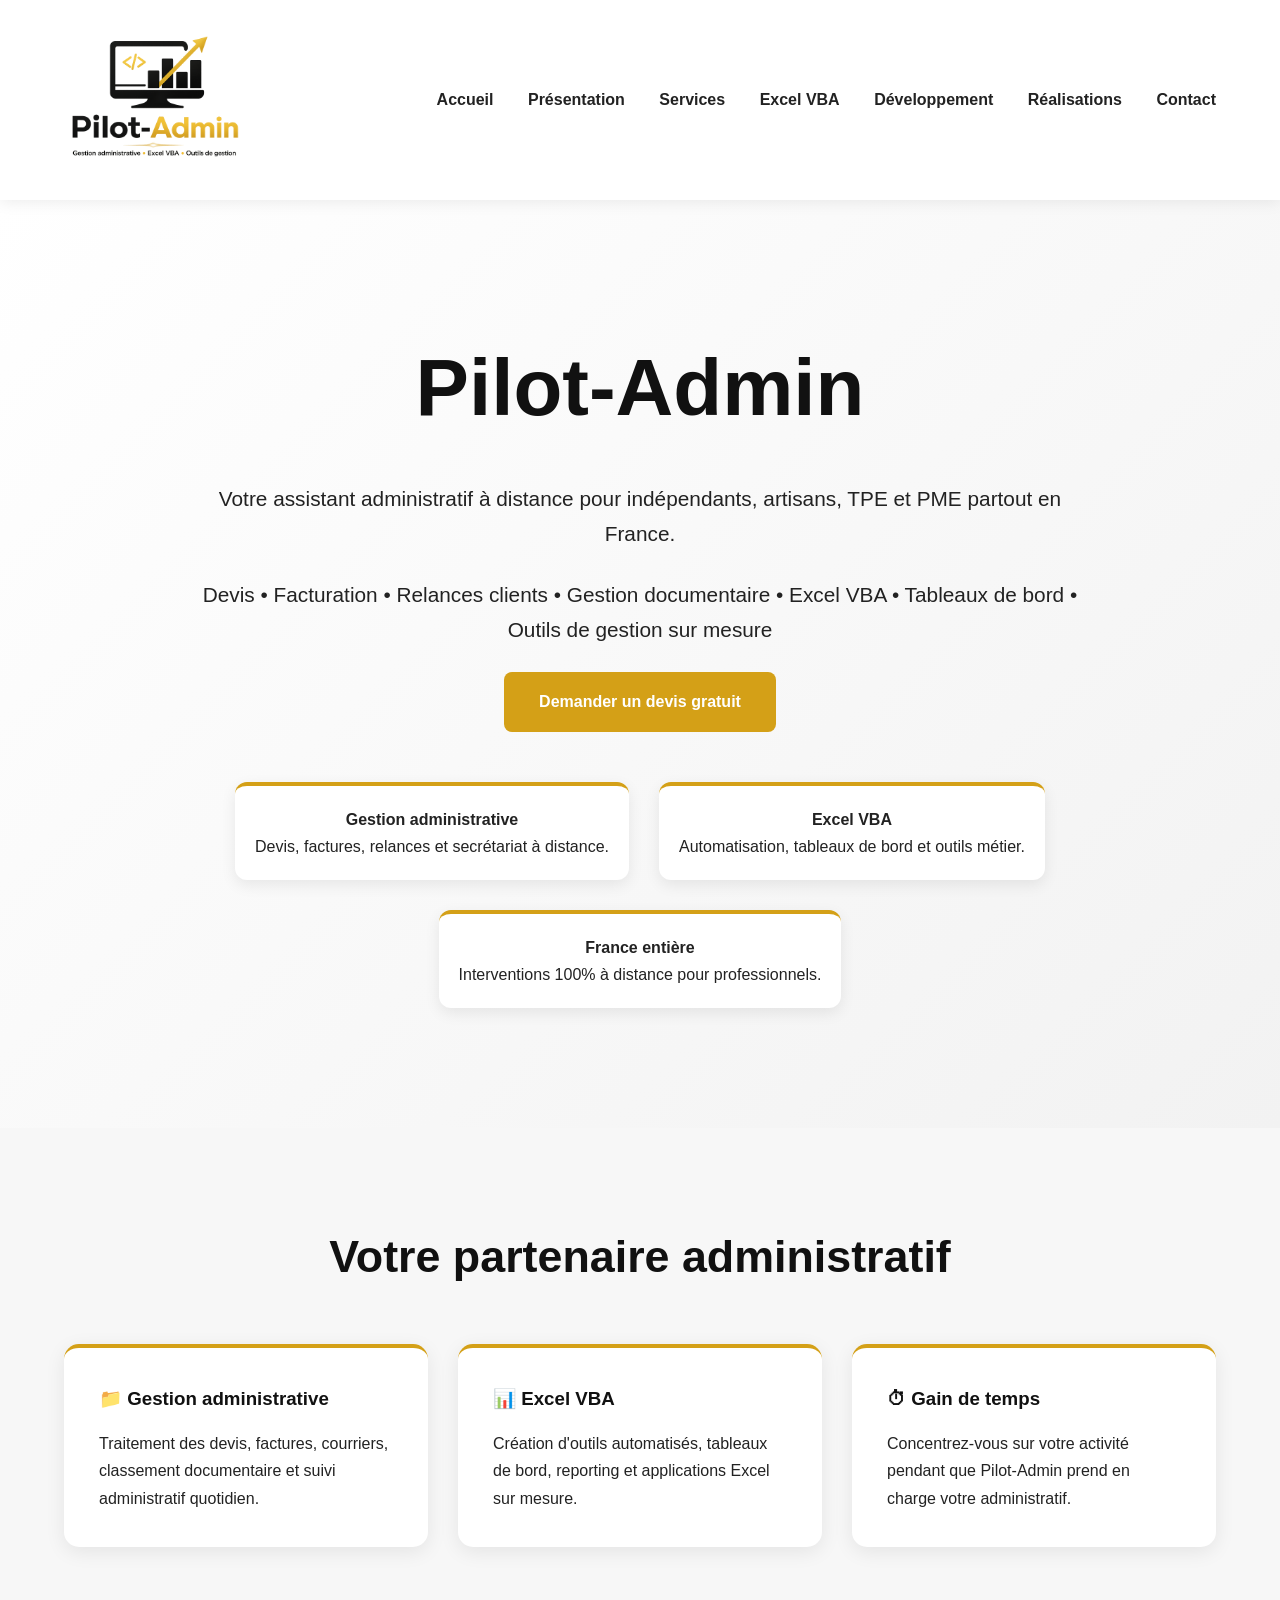
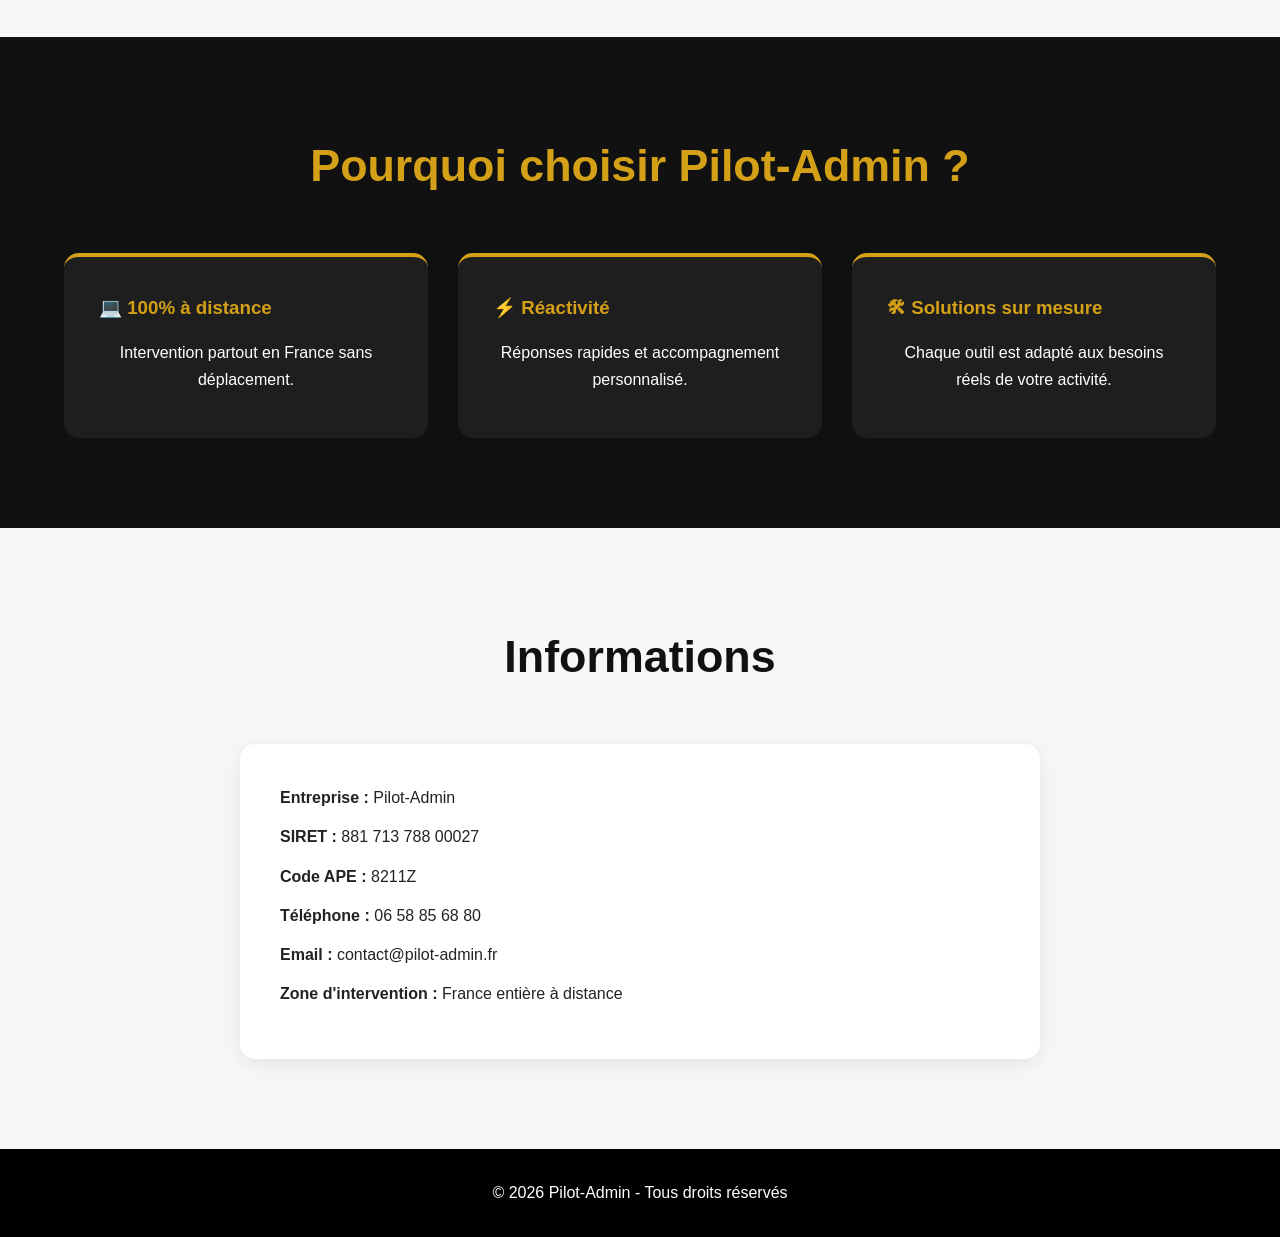
<file: index.html>
<!DOCTYPE html>
<html lang="fr">
<head>
<meta charset="UTF-8">
<meta name="viewport" content="width=device-width, initial-scale=1.0">
<title>Pilot-Admin - Gestion administrative à distance</title>

<link rel="icon" type="image/png" href="images/logo.png">
<link rel="stylesheet" href="css/style.css">

</head>

<body>

<header>
<div class="container nav">
<img src="images/logo.png" alt="Pilot-Admin" class="logo">

<nav>
<a href="index.html">Accueil</a>
<a href="a-propos.html">Présentation</a>
<a href="services.html">Services</a>
<a href="excel-vba.html">Excel VBA</a>
<a href="developpement-outils.html">Développement</a>
<a href="realisations.html">Réalisations</a>
<a href="contact.html">Contact</a>
</nav>
</div>
</header>

<section class="hero">
<div class="container">

<h1>Pilot-Admin</h1>

<p>
Votre assistant administratif à distance pour indépendants, artisans, TPE et PME partout en France.
</p>

<p>
Devis • Facturation • Relances clients • Gestion documentaire • Excel VBA • Tableaux de bord • Outils de gestion sur mesure
</p>

<a href="contact.html" class="btn">
Demander un devis gratuit
</a>

<div class="hero-features">

<div>
<strong>Gestion administrative</strong><br>
Devis, factures, relances et secrétariat à distance.
</div>

<div>
<strong>Excel VBA</strong><br>
Automatisation, tableaux de bord et outils métier.
</div>

<div>
<strong>France entière</strong><br>
Interventions 100% à distance pour professionnels.
</div>

</div>  

</div>
</section>

<section>
<div class="container">

<h2>Votre partenaire administratif</h2>

<div class="cards">

<div class="card">
<h3>📁 Gestion administrative</h3>
<p>
Traitement des devis, factures, courriers, classement documentaire et suivi administratif quotidien.
</p>
</div>

<div class="card">
<h3>📊 Excel VBA</h3>
<p>
Création d'outils automatisés, tableaux de bord, reporting et applications Excel sur mesure.
</p>
</div>

<div class="card">
<h3>⏱ Gain de temps</h3>
<p>
Concentrez-vous sur votre activité pendant que Pilot-Admin prend en charge votre administratif.
</p>
</div>

</div>

</div>
</section>

<section class="dark">
<div class="container">

<h2>Pourquoi choisir Pilot-Admin ?</h2>

<div class="cards">

<div class="card">
<h3>💻 100% à distance</h3>
<p>
Intervention partout en France sans déplacement.
</p>
</div>

<div class="card">
<h3>⚡ Réactivité</h3>
<p>
Réponses rapides et accompagnement personnalisé.
</p>
</div>

<div class="card">
<h3>🛠 Solutions sur mesure</h3>
<p>
Chaque outil est adapté aux besoins réels de votre activité.
</p>
</div>

</div>

</div>
</section>

<section>
<div class="container">

<h2>Informations</h2>

<div class="contact-box">

<p><strong>Entreprise :</strong> Pilot-Admin</p>

<p><strong>SIRET :</strong> 881 713 788 00027</p>

<p><strong>Code APE :</strong> 8211Z</p>

<p><strong>Téléphone :</strong> 06 58 85 68 80</p>

<p><strong>Email :</strong> contact@pilot-admin.fr</p>

<p><strong>Zone d'intervention :</strong> France entière à distance</p>

</div>

</div>
</section>

<footer>
<div class="container">
© 2026 Pilot-Admin - Tous droits réservés
</div>
</footer>

</body>
</html>
</file>
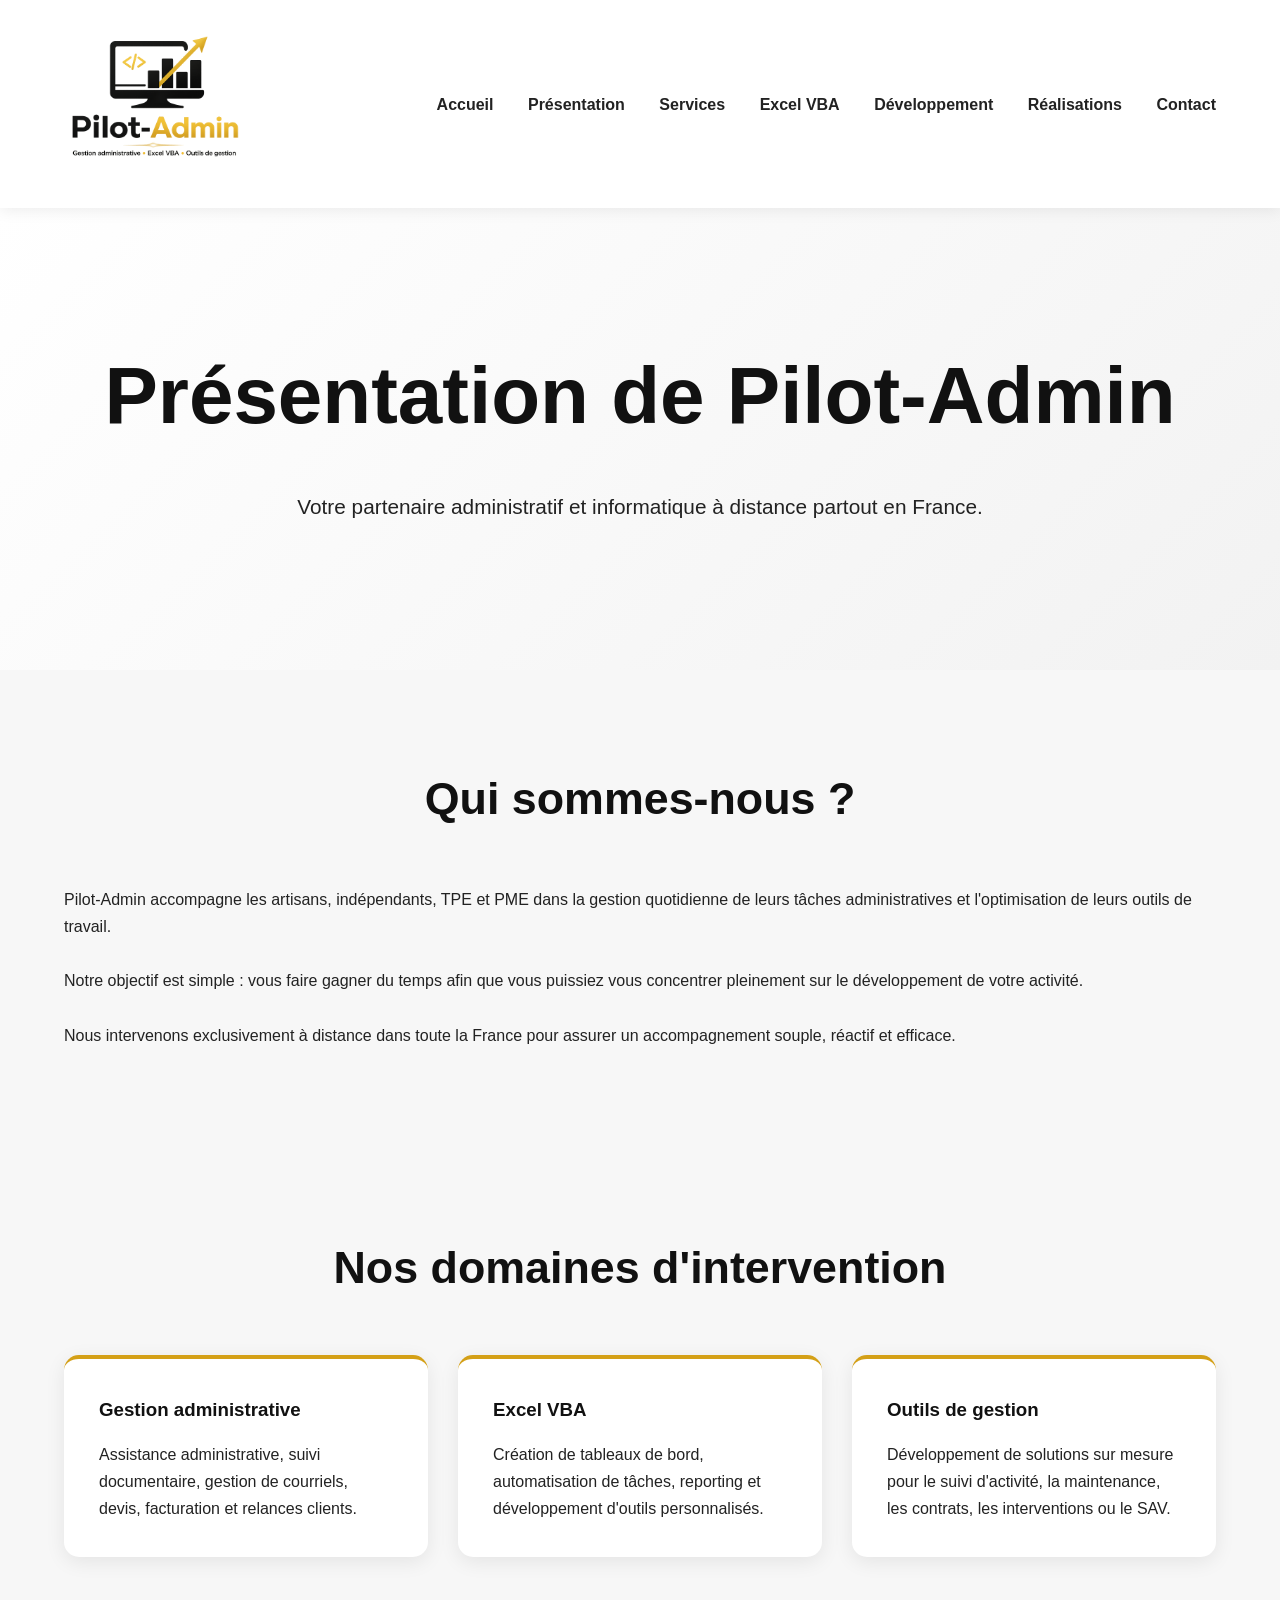
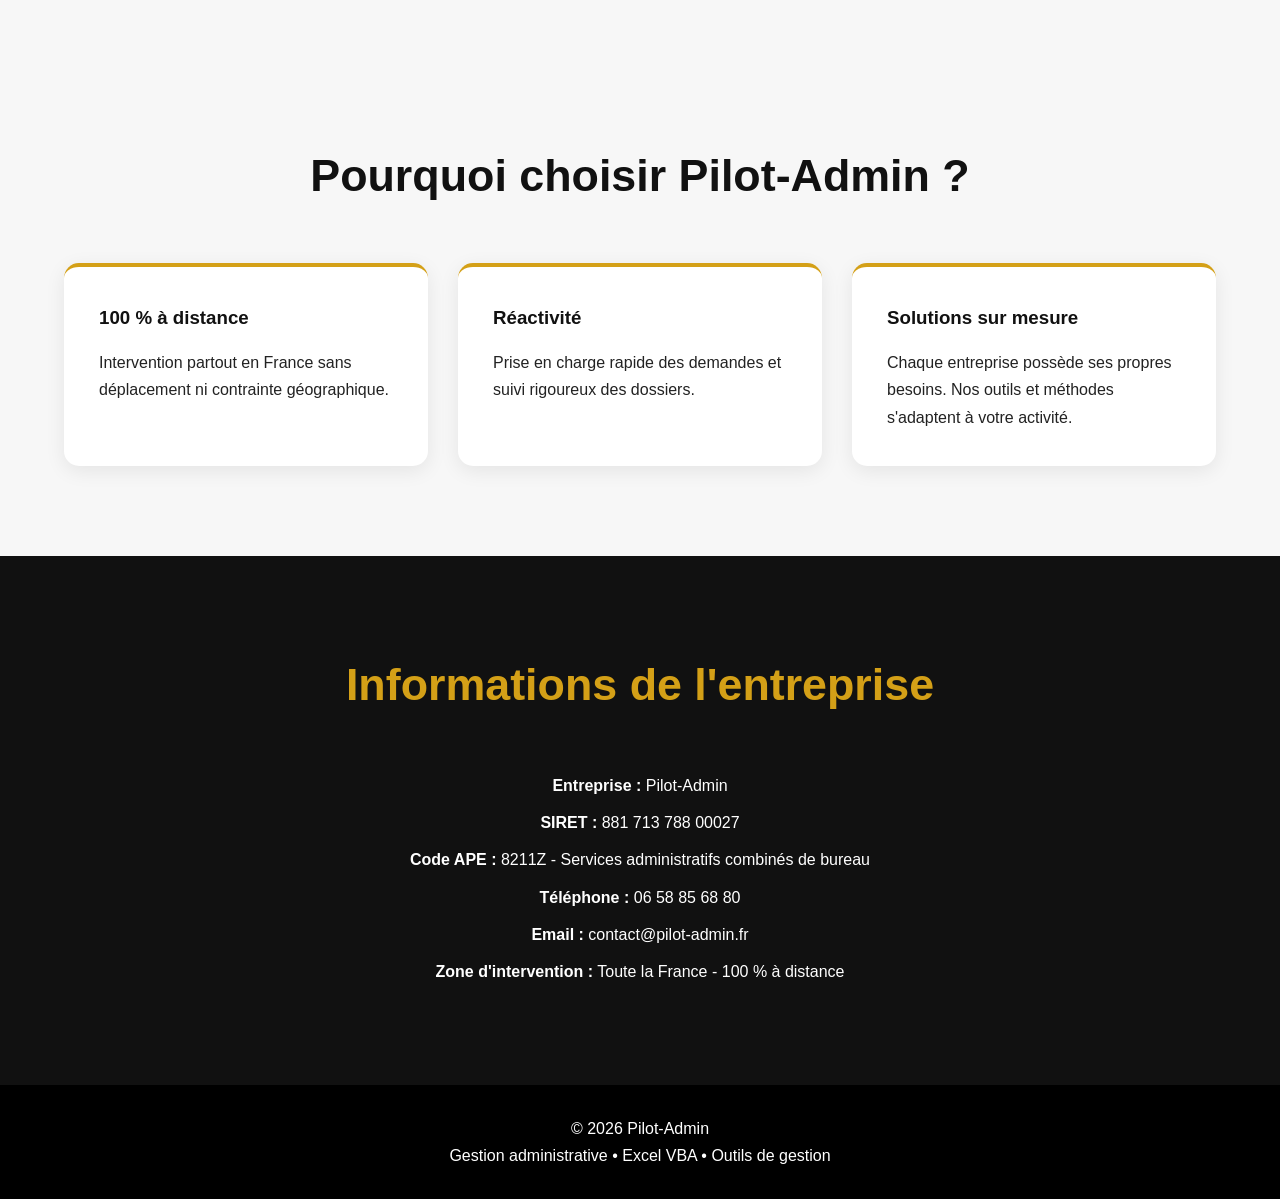
<file: a-propos.html>
<!DOCTYPE html>
<html lang="fr">
<head>
<meta charset="UTF-8">
<meta name="viewport" content="width=device-width, initial-scale=1.0">
<title>Présentation - Pilot-Admin</title>
<link rel="icon" type="image/png" href="images/logo.png">
<link rel="stylesheet" href="css/style.css">
</head>

<body>

<header>
<div class="container nav">

<div>
<img src="images/logo.png" alt="Pilot-Admin" class="logo">
</div>

<nav>
<a href="index.html">Accueil</a>
<a href="a-propos.html">Présentation</a>
<a href="services.html">Services</a>
<a href="excel-vba.html">Excel VBA</a>
<a href="developpement-outils.html">Développement</a>
<a href="realisations.html">Réalisations</a>
<a href="contact.html">Contact</a>
</nav>

</div>
</header>

<section class="hero">

<div class="container">

<h1>Présentation de Pilot-Admin</h1>

<p>
Votre partenaire administratif et informatique à distance partout en France.
</p>

</div>

</section>

<section>

<div class="container">

<h2>Qui sommes-nous ?</h2>

<div class="center">

<p>
Pilot-Admin accompagne les artisans, indépendants, TPE et PME dans la gestion quotidienne de leurs tâches administratives et l'optimisation de leurs outils de travail.
</p>

<br>

<p>
Notre objectif est simple : vous faire gagner du temps afin que vous puissiez vous concentrer pleinement sur le développement de votre activité.
</p>

<br>

<p>
Nous intervenons exclusivement à distance dans toute la France pour assurer un accompagnement souple, réactif et efficace.
</p>

</div>

</div>

</section>

<section>

<div class="container">

<h2>Nos domaines d'intervention</h2>

<div class="cards">

<div class="card">
<h3>Gestion administrative</h3>
<p>
Assistance administrative, suivi documentaire, gestion de courriels, devis, facturation et relances clients.
</p>
</div>

<div class="card">
<h3>Excel VBA</h3>
<p>
Création de tableaux de bord, automatisation de tâches, reporting et développement d'outils personnalisés.
</p>
</div>

<div class="card">
<h3>Outils de gestion</h3>
<p>
Développement de solutions sur mesure pour le suivi d'activité, la maintenance, les contrats, les interventions ou le SAV.
</p>
</div>

</div>

</div>

</section>

<section>

<div class="container">

<h2>Pourquoi choisir Pilot-Admin ?</h2>

<div class="cards">

<div class="card">
<h3>100 % à distance</h3>
<p>
Intervention partout en France sans déplacement ni contrainte géographique.
</p>
</div>

<div class="card">
<h3>Réactivité</h3>
<p>
Prise en charge rapide des demandes et suivi rigoureux des dossiers.
</p>
</div>

<div class="card">
<h3>Solutions sur mesure</h3>
<p>
Chaque entreprise possède ses propres besoins. Nos outils et méthodes s'adaptent à votre activité.
</p>
</div>

</div>

</div>

</section>

<section class="dark">

<div class="container">

<h2>Informations de l'entreprise</h2>

<p><strong>Entreprise :</strong> Pilot-Admin</p>

<p><strong>SIRET :</strong> 881 713 788 00027</p>

<p><strong>Code APE :</strong> 8211Z - Services administratifs combinés de bureau</p>

<p><strong>Téléphone :</strong> 06 58 85 68 80</p>

<p><strong>Email :</strong> contact@pilot-admin.fr</p>

<p><strong>Zone d'intervention :</strong> Toute la France - 100 % à distance</p>

</div>

</section>

<footer>

<div class="container">

<p>© 2026 Pilot-Admin</p>

<p>Gestion administrative • Excel VBA • Outils de gestion</p>

</div>

</footer>

</body>
</html>
</file>
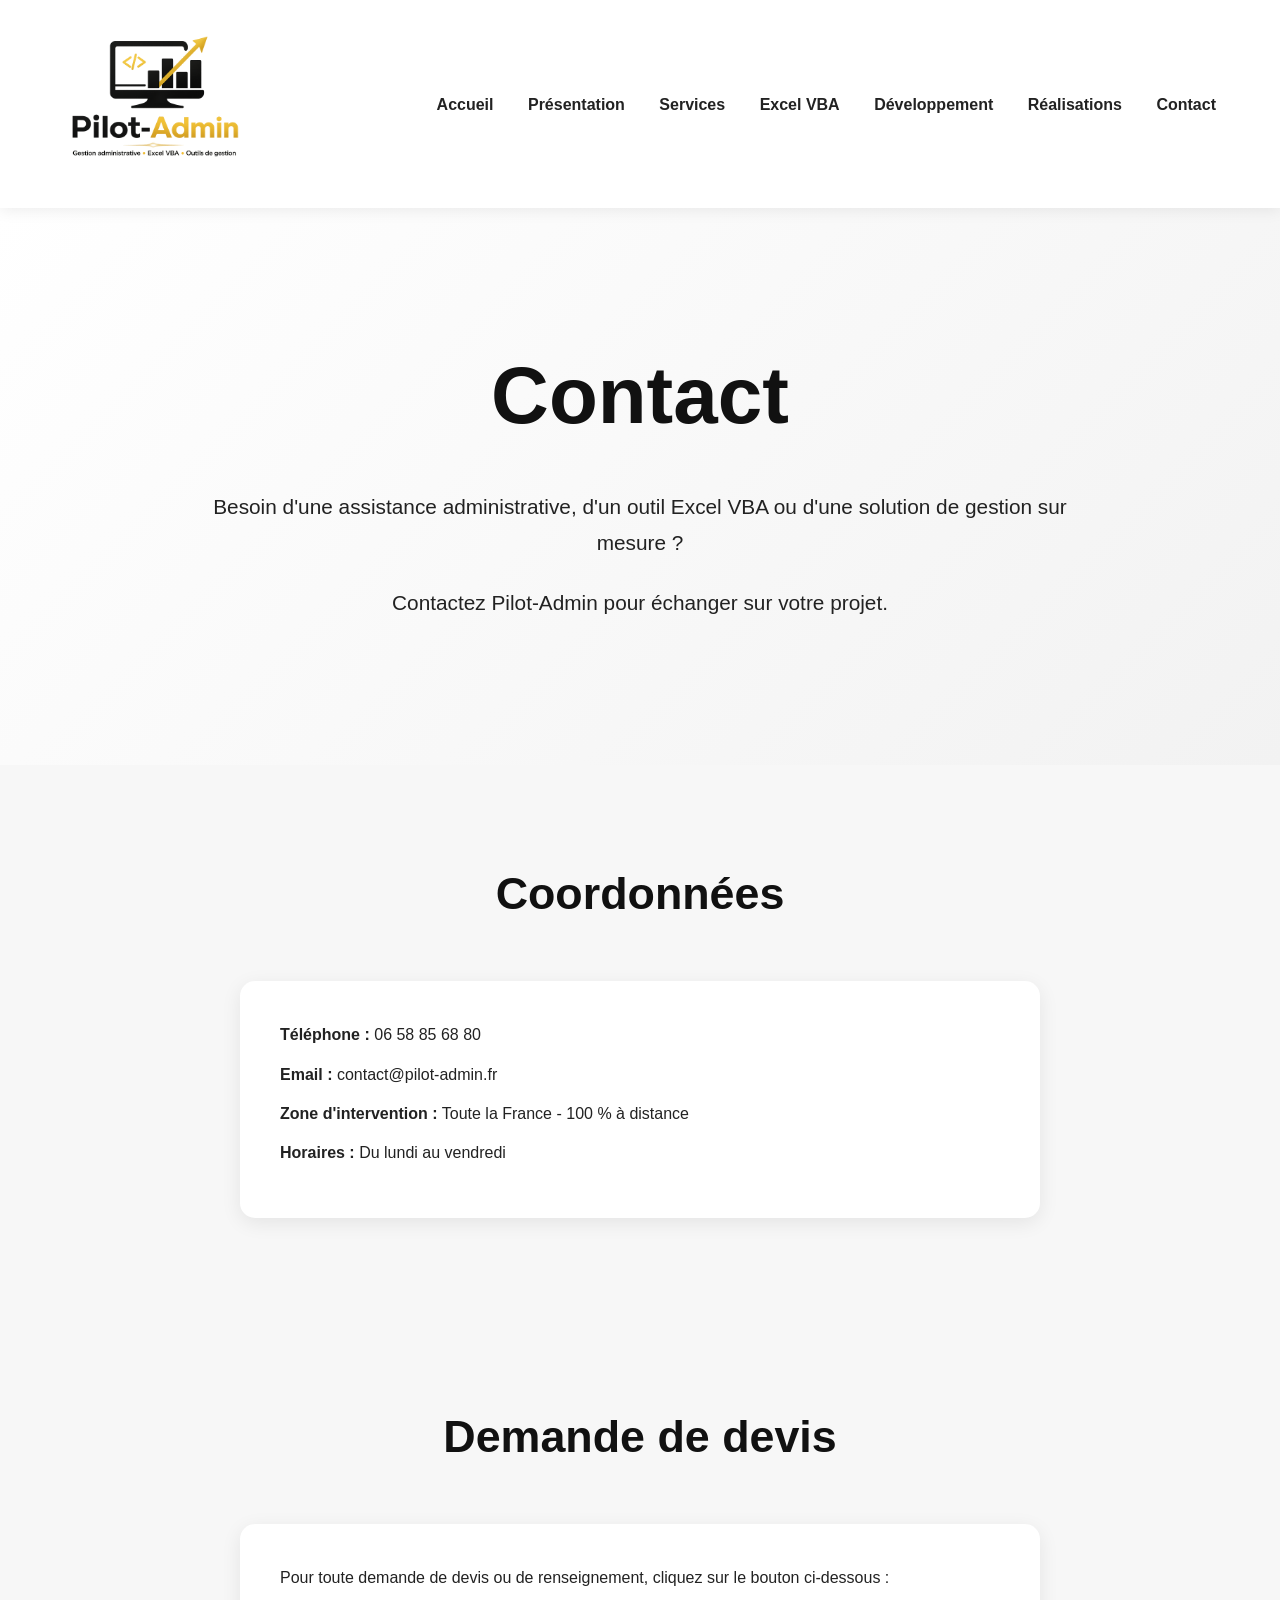
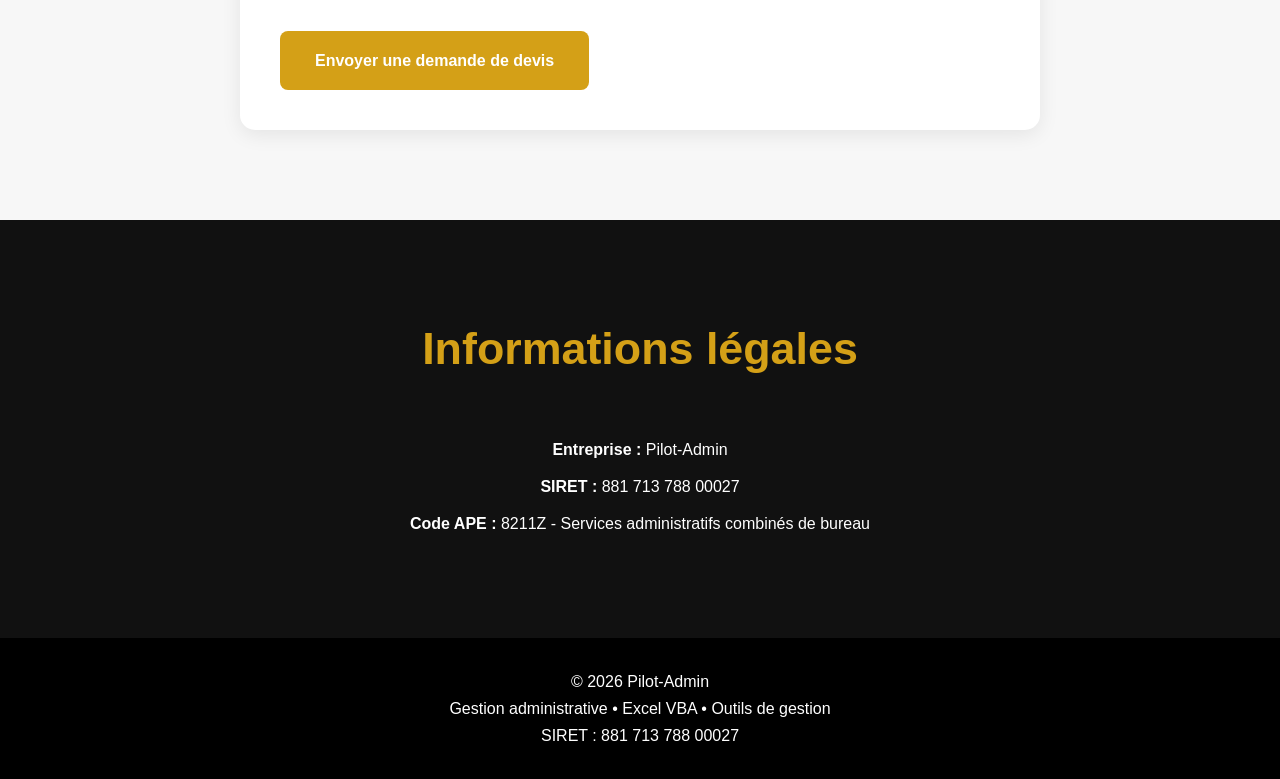
<file: contact.html>
<!DOCTYPE html>
<html lang="fr">
<head>
<meta charset="UTF-8">
<meta name="viewport" content="width=device-width, initial-scale=1.0">
<title>Contact - Pilot-Admin</title>
<link rel="icon" type="image/png" href="images/logo.png">
<link rel="stylesheet" href="css/style.css">
</head>

<body>

<header>
<div class="container nav">

<div>
<img src="images/logo.png" alt="Pilot-Admin" class="logo">
</div>

<nav>
<a href="index.html">Accueil</a>
<a href="a-propos.html">Présentation</a>
<a href="services.html">Services</a>
<a href="excel-vba.html">Excel VBA</a>
<a href="developpement-outils.html">Développement</a>
<a href="realisations.html">Réalisations</a>
<a href="contact.html">Contact</a>
</nav>

</div>
</header>

<section class="hero">

<div class="container">

<h1>Contact</h1>

<p>
Besoin d'une assistance administrative, d'un outil Excel VBA ou d'une solution de gestion sur mesure ?
</p>

<p>
Contactez Pilot-Admin pour échanger sur votre projet.
</p>

</div>

</section>

<section>

<div class="container">

<h2>Coordonnées</h2>

<div class="contact-box">

<p><strong>Téléphone :</strong> 06 58 85 68 80</p>

<p><strong>Email :</strong> contact@pilot-admin.fr</p>

<p><strong>Zone d'intervention :</strong> Toute la France - 100 % à distance</p>

<p><strong>Horaires :</strong> Du lundi au vendredi</p>

</div>

</div>

</section>

<section>

<div class="container">

<h2>Demande de devis</h2>

<div class="contact-box">

<p>
Pour toute demande de devis ou de renseignement, cliquez sur le bouton ci-dessous :
</p>

<br>

<a href="mailto:contact@pilot-admin.fr?subject=Demande de devis Pilot-Admin" class="btn">
Envoyer une demande de devis
</a>

</div>

</div>

</section>

<section class="dark">

<div class="container">

<h2>Informations légales</h2>

<p><strong>Entreprise :</strong> Pilot-Admin</p>

<p><strong>SIRET :</strong> 881 713 788 00027</p>

<p><strong>Code APE :</strong> 8211Z - Services administratifs combinés de bureau</p>

</div>

</section>

<footer>

<div class="container">

<p>© 2026 Pilot-Admin</p>

<p>Gestion administrative • Excel VBA • Outils de gestion</p>

<p>SIRET : 881 713 788 00027</p>

</div>

</footer>

</body>
</html>
</file>
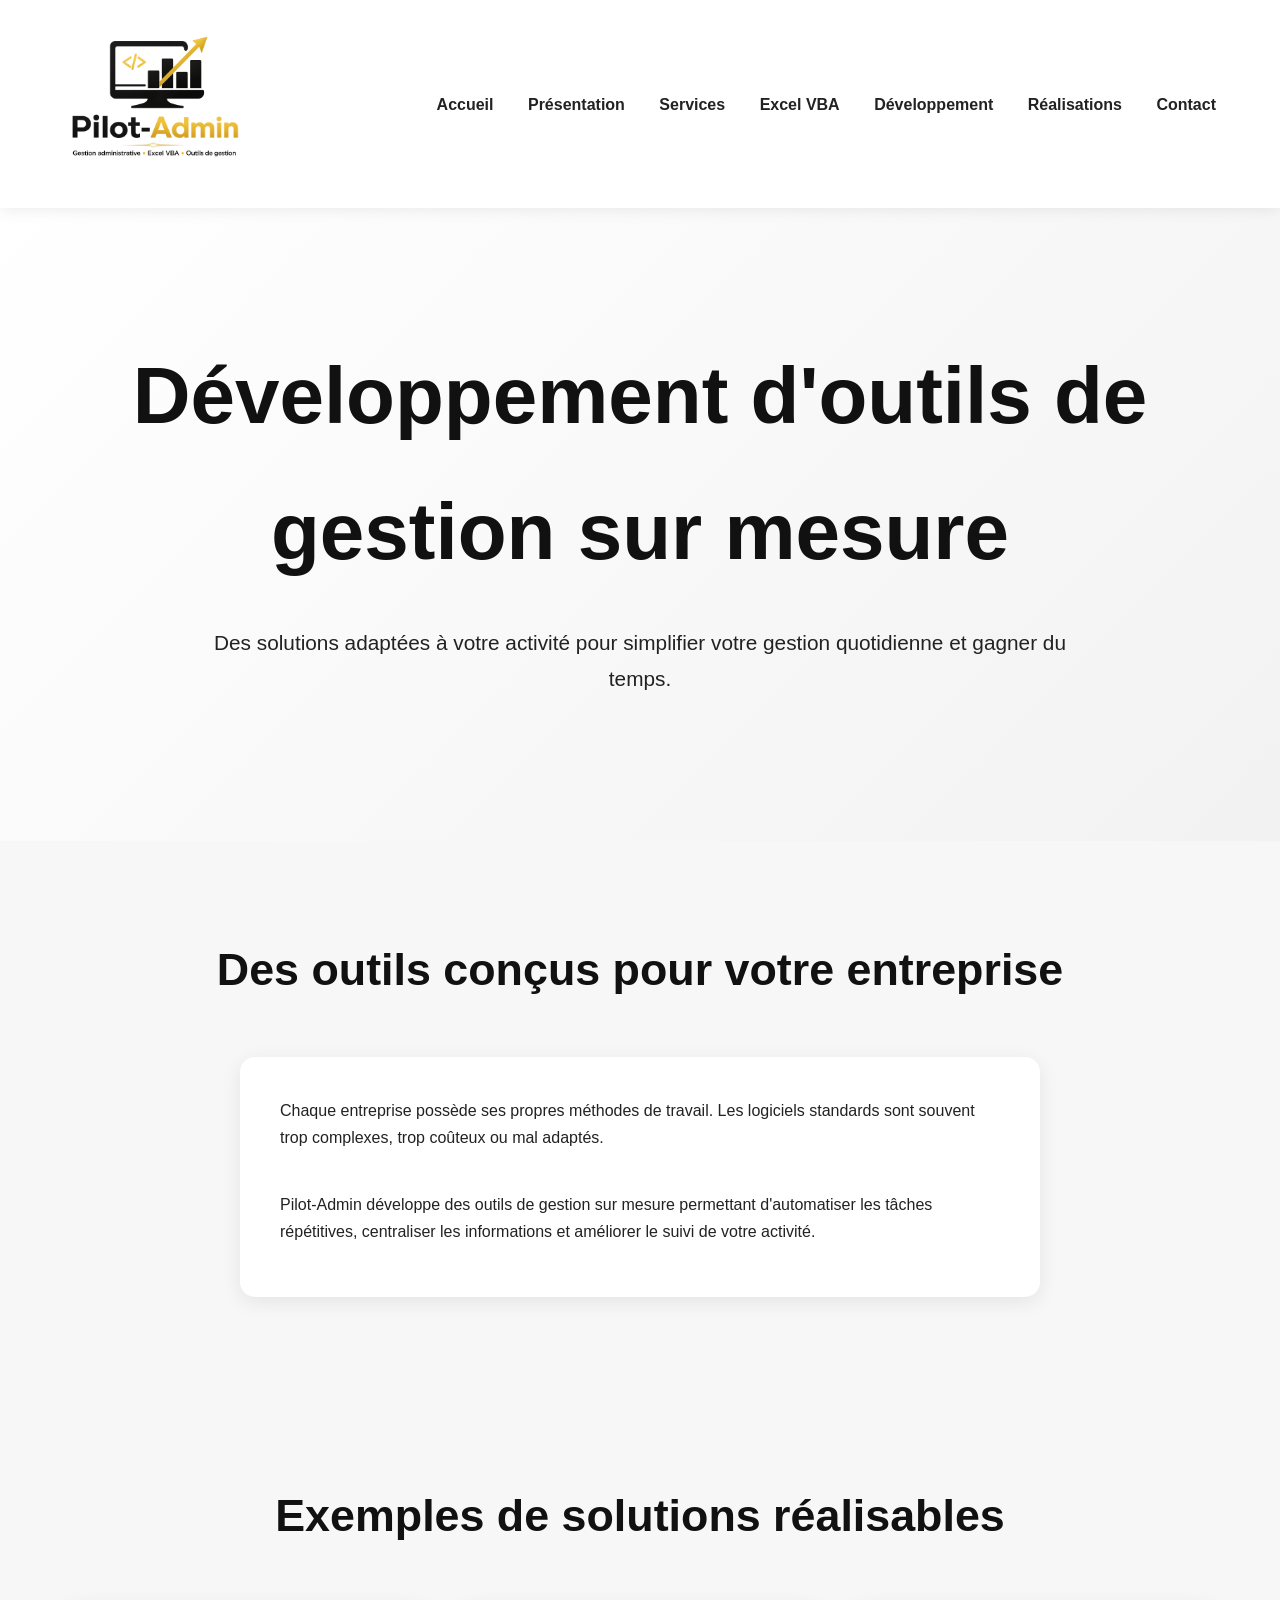
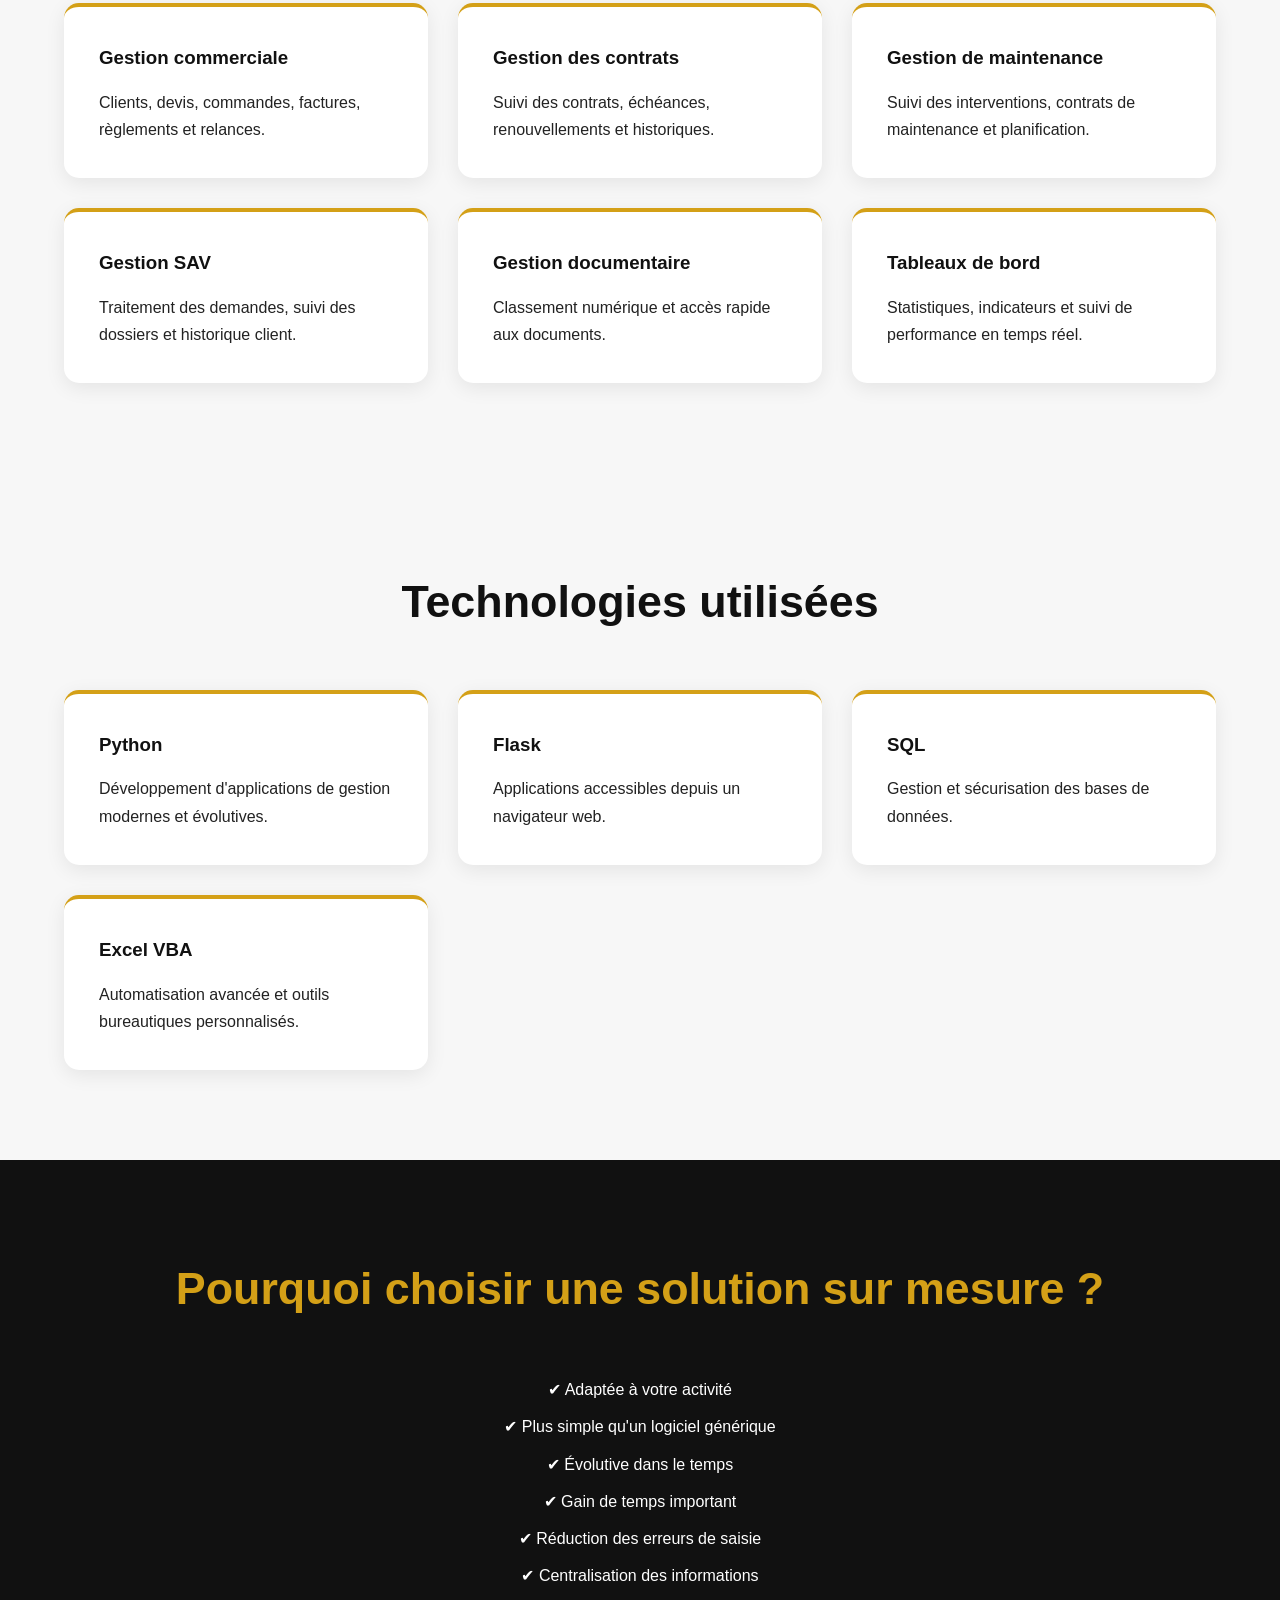
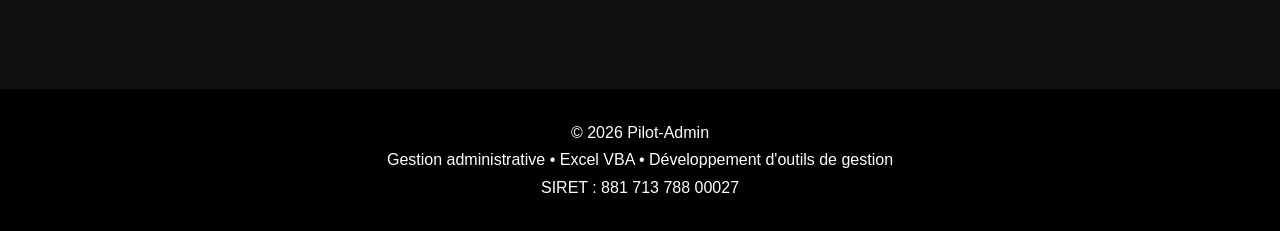
<file: developpement-outils.html>
<!DOCTYPE html>
<html lang="fr">
<head>
<meta charset="UTF-8">
<meta name="viewport" content="width=device-width, initial-scale=1.0">
<title>Développement d'outils de gestion - Pilot-Admin</title>

<link rel="icon" type="image/png" href="images/logo.png">
<link rel="stylesheet" href="css/style.css">

</head>

<body>

<header>
<div class="container nav">

<div>
<img src="images/logo.png" alt="Pilot-Admin" class="logo">
</div>

<nav>
<a href="index.html">Accueil</a>
<a href="a-propos.html">Présentation</a>
<a href="services.html">Services</a>
<a href="excel-vba.html">Excel VBA</a>
<a href="developpement-outils.html">Développement</a>
<a href="realisations.html">Réalisations</a>
<a href="contact.html">Contact</a>
</nav>

</div>
</header>

<section class="hero">

<div class="container">

<h1>Développement d'outils de gestion sur mesure</h1>

<p>
Des solutions adaptées à votre activité pour simplifier votre gestion quotidienne et gagner du temps.
</p>

</div>

</section>

<section>

<div class="container">

<h2>Des outils conçus pour votre entreprise</h2>

<div class="contact-box">

<p>
Chaque entreprise possède ses propres méthodes de travail. Les logiciels standards sont souvent trop complexes, trop coûteux ou mal adaptés.
</p>

<br>

<p>
Pilot-Admin développe des outils de gestion sur mesure permettant d'automatiser les tâches répétitives, centraliser les informations et améliorer le suivi de votre activité.
</p>

</div>

</div>

</section>

<section>

<div class="container">

<h2>Exemples de solutions réalisables</h2>

<div class="cards">

<div class="card">
<h3>Gestion commerciale</h3>
<p>
Clients, devis, commandes, factures, règlements et relances.
</p>
</div>

<div class="card">
<h3>Gestion des contrats</h3>
<p>
Suivi des contrats, échéances, renouvellements et historiques.
</p>
</div>

<div class="card">
<h3>Gestion de maintenance</h3>
<p>
Suivi des interventions, contrats de maintenance et planification.
</p>
</div>

<div class="card">
<h3>Gestion SAV</h3>
<p>
Traitement des demandes, suivi des dossiers et historique client.
</p>
</div>

<div class="card">
<h3>Gestion documentaire</h3>
<p>
Classement numérique et accès rapide aux documents.
</p>
</div>

<div class="card">
<h3>Tableaux de bord</h3>
<p>
Statistiques, indicateurs et suivi de performance en temps réel.
</p>
</div>

</div>

</div>

</section>

<section>

<div class="container">

<h2>Technologies utilisées</h2>

<div class="cards">

<div class="card">
<h3>Python</h3>
<p>
Développement d'applications de gestion modernes et évolutives.
</p>
</div>

<div class="card">
<h3>Flask</h3>
<p>
Applications accessibles depuis un navigateur web.
</p>
</div>

<div class="card">
<h3>SQL</h3>
<p>
Gestion et sécurisation des bases de données.
</p>
</div>

<div class="card">
<h3>Excel VBA</h3>
<p>
Automatisation avancée et outils bureautiques personnalisés.
</p>
</div>

</div>

</div>

</section>

<section class="dark">

<div class="container">

<h2>Pourquoi choisir une solution sur mesure ?</h2>

<p>✔ Adaptée à votre activité</p>
<p>✔ Plus simple qu'un logiciel générique</p>
<p>✔ Évolutive dans le temps</p>
<p>✔ Gain de temps important</p>
<p>✔ Réduction des erreurs de saisie</p>
<p>✔ Centralisation des informations</p>

</div>

</section>

<footer>

<div class="container">

<p>© 2026 Pilot-Admin</p>

<p>Gestion administrative • Excel VBA • Développement d'outils de gestion</p>

<p>SIRET : 881 713 788 00027</p>

</div>

</footer>

</body>
</html>
</file>
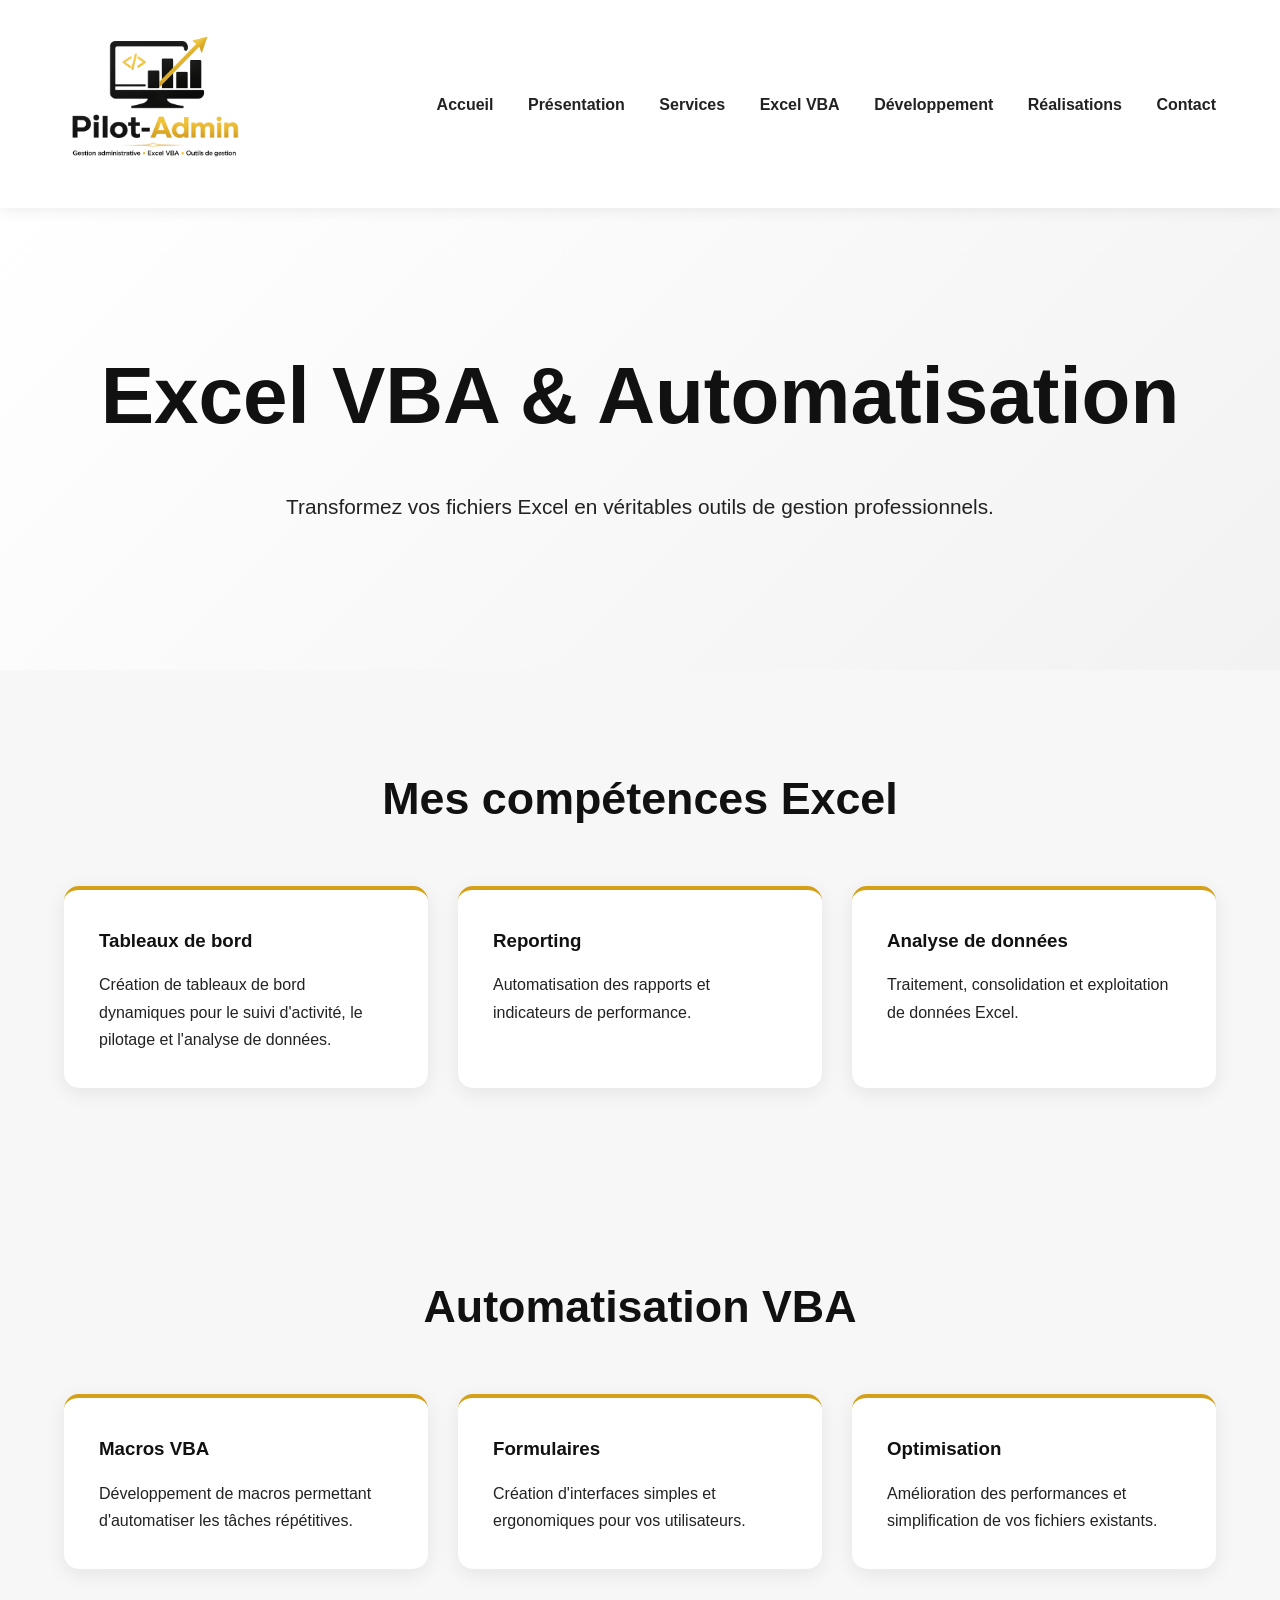
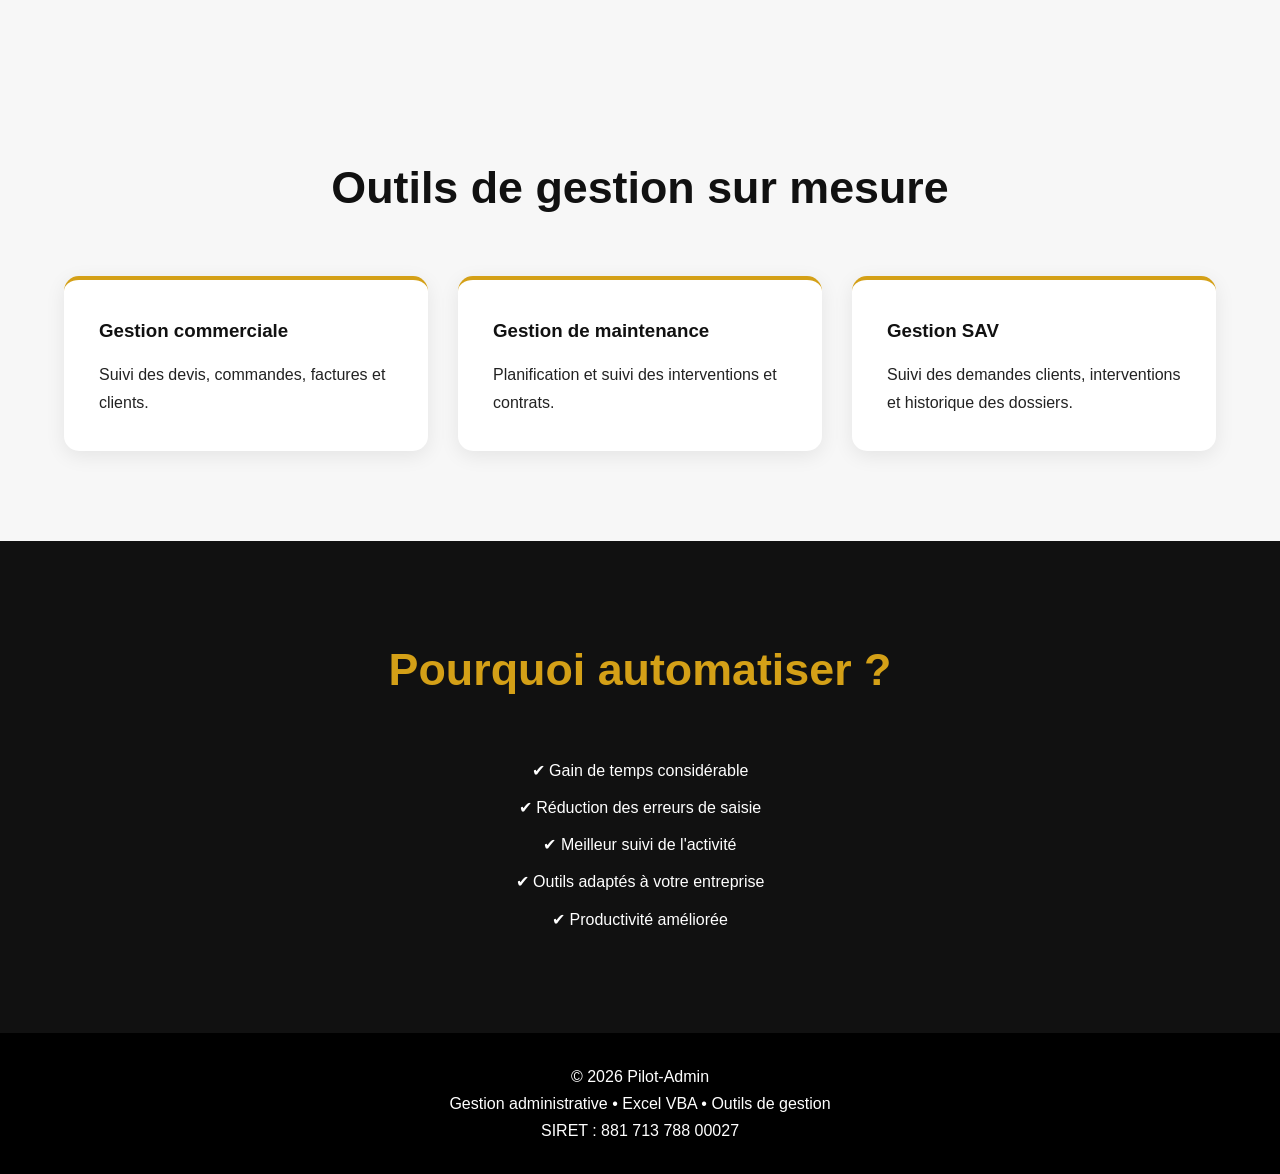
<file: excel-vba.html>
<!DOCTYPE html>
<html lang="fr">
<head>
<meta charset="UTF-8">
<meta name="viewport" content="width=device-width, initial-scale=1.0">
<title>Excel VBA - Pilot-Admin</title>
<link rel="icon" type="image/png" href="images/logo.png">
<link rel="stylesheet" href="css/style.css">
</head>

<body>

<header>
<div class="container nav">

<div>
<img src="images/logo.png" alt="Pilot-Admin" class="logo">
</div>

<nav>
<a href="index.html">Accueil</a>
<a href="a-propos.html">Présentation</a>
<a href="services.html">Services</a>
<a href="excel-vba.html">Excel VBA</a>
<a href="developpement-outils.html">Développement</a>
<a href="realisations.html">Réalisations</a>
<a href="contact.html">Contact</a>
</nav>

</div>
</header>

<section class="hero">

<div class="container">

<h1>Excel VBA & Automatisation</h1>

<p>
Transformez vos fichiers Excel en véritables outils de gestion professionnels.
</p>

</div>

</section>

<section>

<div class="container">

<h2>Mes compétences Excel</h2>

<div class="cards">

<div class="card">
<h3>Tableaux de bord</h3>
<p>
Création de tableaux de bord dynamiques pour le suivi d'activité, le pilotage et l'analyse de données.
</p>
</div>

<div class="card">
<h3>Reporting</h3>
<p>
Automatisation des rapports et indicateurs de performance.
</p>
</div>

<div class="card">
<h3>Analyse de données</h3>
<p>
Traitement, consolidation et exploitation de données Excel.
</p>
</div>

</div>

</div>

</section>

<section>

<div class="container">

<h2>Automatisation VBA</h2>

<div class="cards">

<div class="card">
<h3>Macros VBA</h3>
<p>
Développement de macros permettant d'automatiser les tâches répétitives.
</p>
</div>

<div class="card">
<h3>Formulaires</h3>
<p>
Création d'interfaces simples et ergonomiques pour vos utilisateurs.
</p>
</div>

<div class="card">
<h3>Optimisation</h3>
<p>
Amélioration des performances et simplification de vos fichiers existants.
</p>
</div>

</div>

</div>

</section>

<section>

<div class="container">

<h2>Outils de gestion sur mesure</h2>

<div class="cards">

<div class="card">
<h3>Gestion commerciale</h3>
<p>
Suivi des devis, commandes, factures et clients.
</p>
</div>

<div class="card">
<h3>Gestion de maintenance</h3>
<p>
Planification et suivi des interventions et contrats.
</p>
</div>

<div class="card">
<h3>Gestion SAV</h3>
<p>
Suivi des demandes clients, interventions et historique des dossiers.
</p>
</div>

</div>

</div>

</section>

<section class="dark">

<div class="container">

<h2>Pourquoi automatiser ?</h2>

<p>✔ Gain de temps considérable</p>
<p>✔ Réduction des erreurs de saisie</p>
<p>✔ Meilleur suivi de l'activité</p>
<p>✔ Outils adaptés à votre entreprise</p>
<p>✔ Productivité améliorée</p>

</div>

</section>

<footer>

<div class="container">

<p>© 2026 Pilot-Admin</p>

<p>Gestion administrative • Excel VBA • Outils de gestion</p>

<p>SIRET : 881 713 788 00027</p>

</div>

</footer>

</body>
</html>
</file>
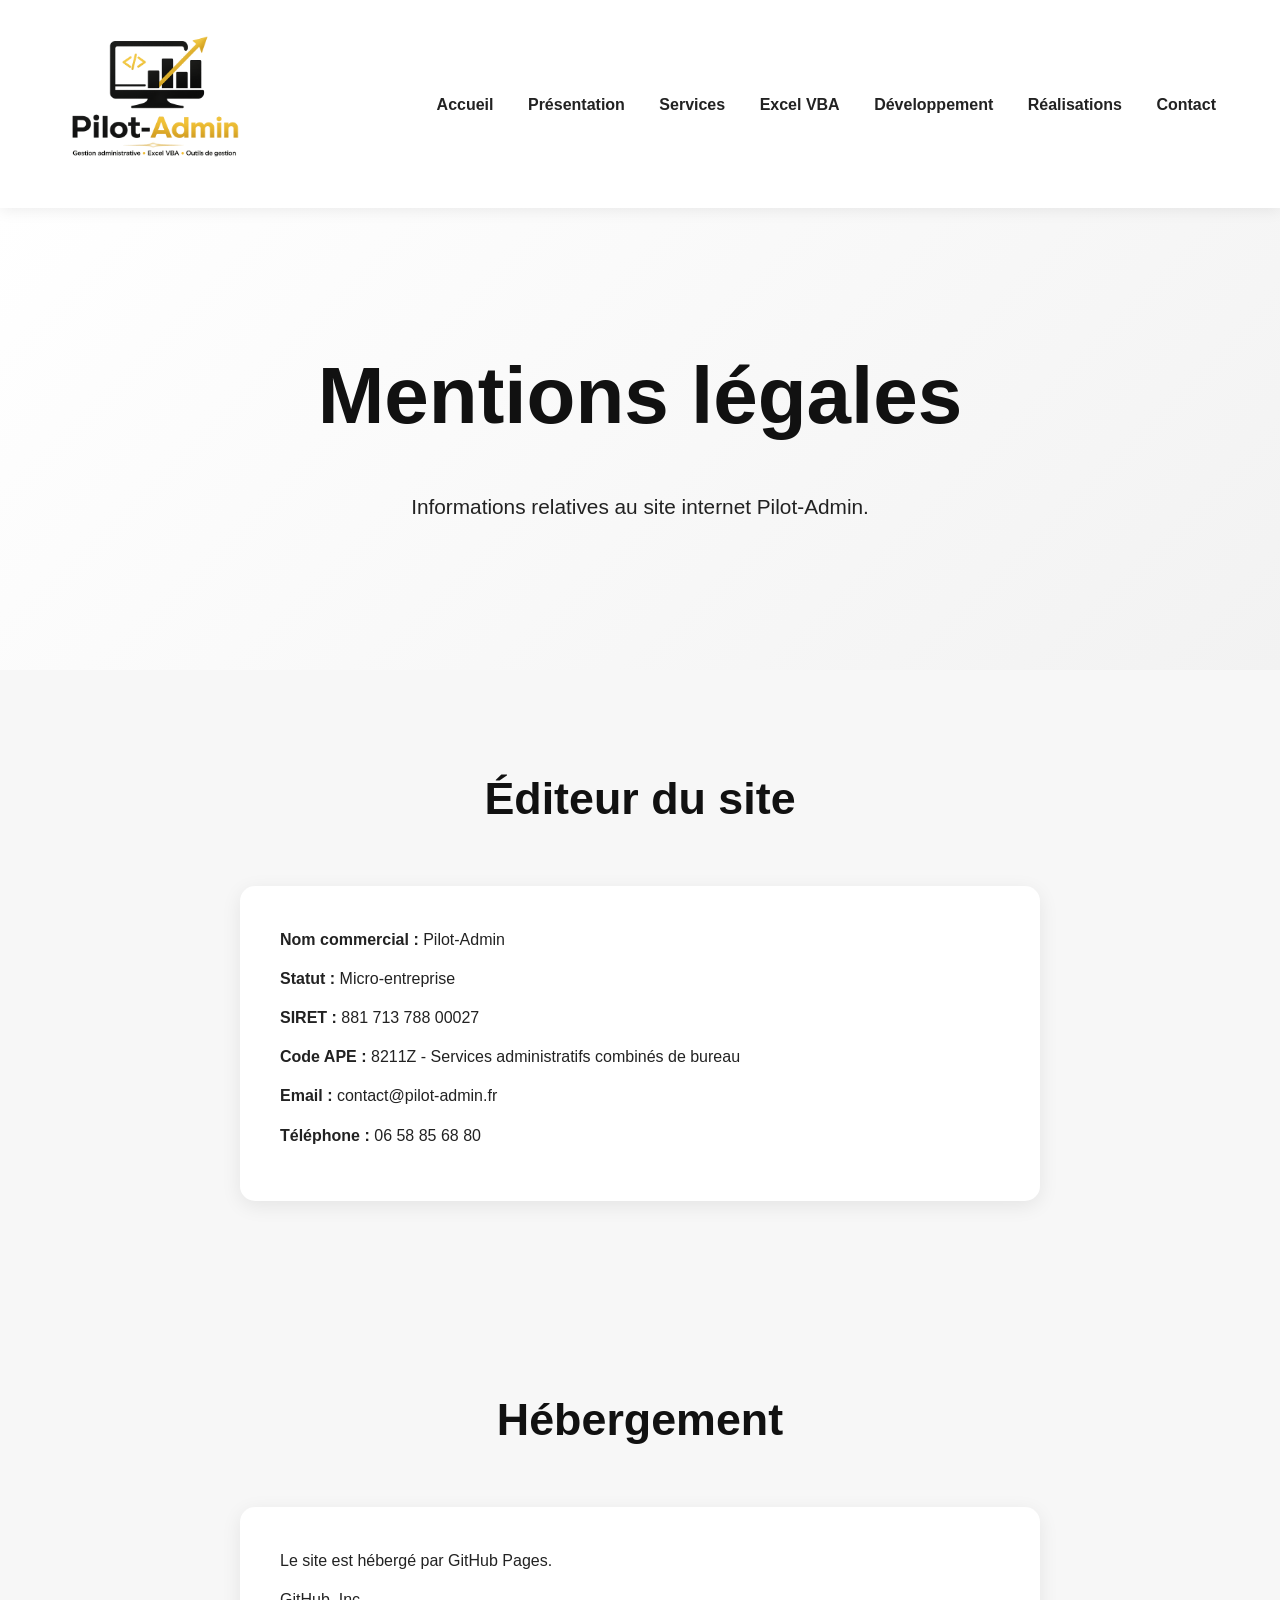
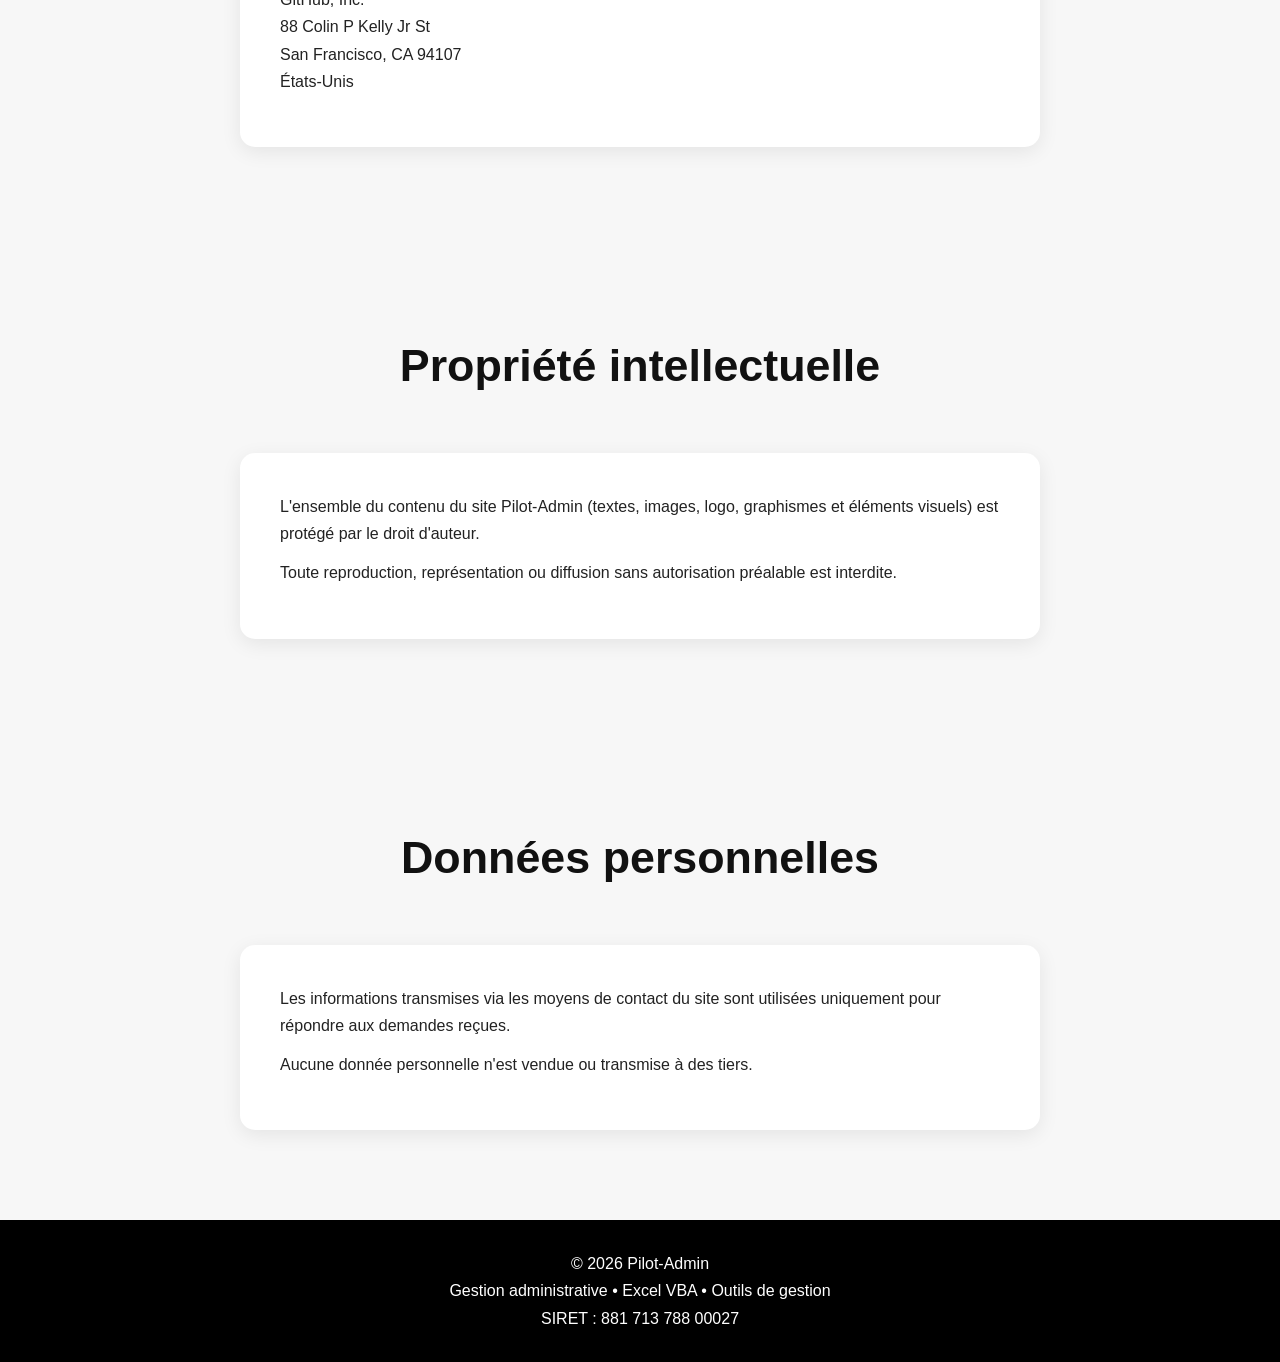
<file: mentions-legales.html>
<!DOCTYPE html>
<html lang="fr">
<head>
<meta charset="UTF-8">
<meta name="viewport" content="width=device-width, initial-scale=1.0">
<title>Mentions légales - Pilot-Admin</title>
<link rel="stylesheet" href="css/style.css">
</head>

<body>

<header>
<div class="container nav">

<div>
<img src="images/logo.png" alt="Pilot-Admin" class="logo">
</div>

<nav>
<a href="index.html">Accueil</a>
<a href="a-propos.html">Présentation</a>
<a href="services.html">Services</a>
<a href="excel-vba.html">Excel VBA</a>
<a href="developpement-outils.html">Développement</a>
<a href="realisations.html">Réalisations</a>
<a href="contact.html">Contact</a>
</nav>

</div>
</header>

<section class="hero">

<div class="container">

<h1>Mentions légales</h1>

<p>
Informations relatives au site internet Pilot-Admin.
</p>

</div>

</section>

<section>

<div class="container">

<h2>Éditeur du site</h2>

<div class="contact-box">

<p><strong>Nom commercial :</strong> Pilot-Admin</p>

<p><strong>Statut :</strong> Micro-entreprise</p>

<p><strong>SIRET :</strong> 881 713 788 00027</p>

<p><strong>Code APE :</strong> 8211Z - Services administratifs combinés de bureau</p>

<p><strong>Email :</strong> contact@pilot-admin.fr</p>

<p><strong>Téléphone :</strong> 06 58 85 68 80</p>

</div>

</div>

</section>

<section>

<div class="container">

<h2>Hébergement</h2>

<div class="contact-box">

<p>
Le site est hébergé par GitHub Pages.
</p>

<p>
GitHub, Inc.<br>
88 Colin P Kelly Jr St<br>
San Francisco, CA 94107<br>
États-Unis
</p>

</div>

</div>

</section>

<section>

<div class="container">

<h2>Propriété intellectuelle</h2>

<div class="contact-box">

<p>
L'ensemble du contenu du site Pilot-Admin (textes, images, logo, graphismes et éléments visuels) est protégé par le droit d'auteur.
</p>

<p>
Toute reproduction, représentation ou diffusion sans autorisation préalable est interdite.
</p>

</div>

</div>

</section>

<section>

<div class="container">

<h2>Données personnelles</h2>

<div class="contact-box">

<p>
Les informations transmises via les moyens de contact du site sont utilisées uniquement pour répondre aux demandes reçues.
</p>

<p>
Aucune donnée personnelle n'est vendue ou transmise à des tiers.
</p>

</div>

</div>

</section>

<footer>

<div class="container">

<p>© 2026 Pilot-Admin</p>

<p>Gestion administrative • Excel VBA • Outils de gestion</p>

<p>SIRET : 881 713 788 00027</p>

</div>

</footer>

</body>
</html>
</file>
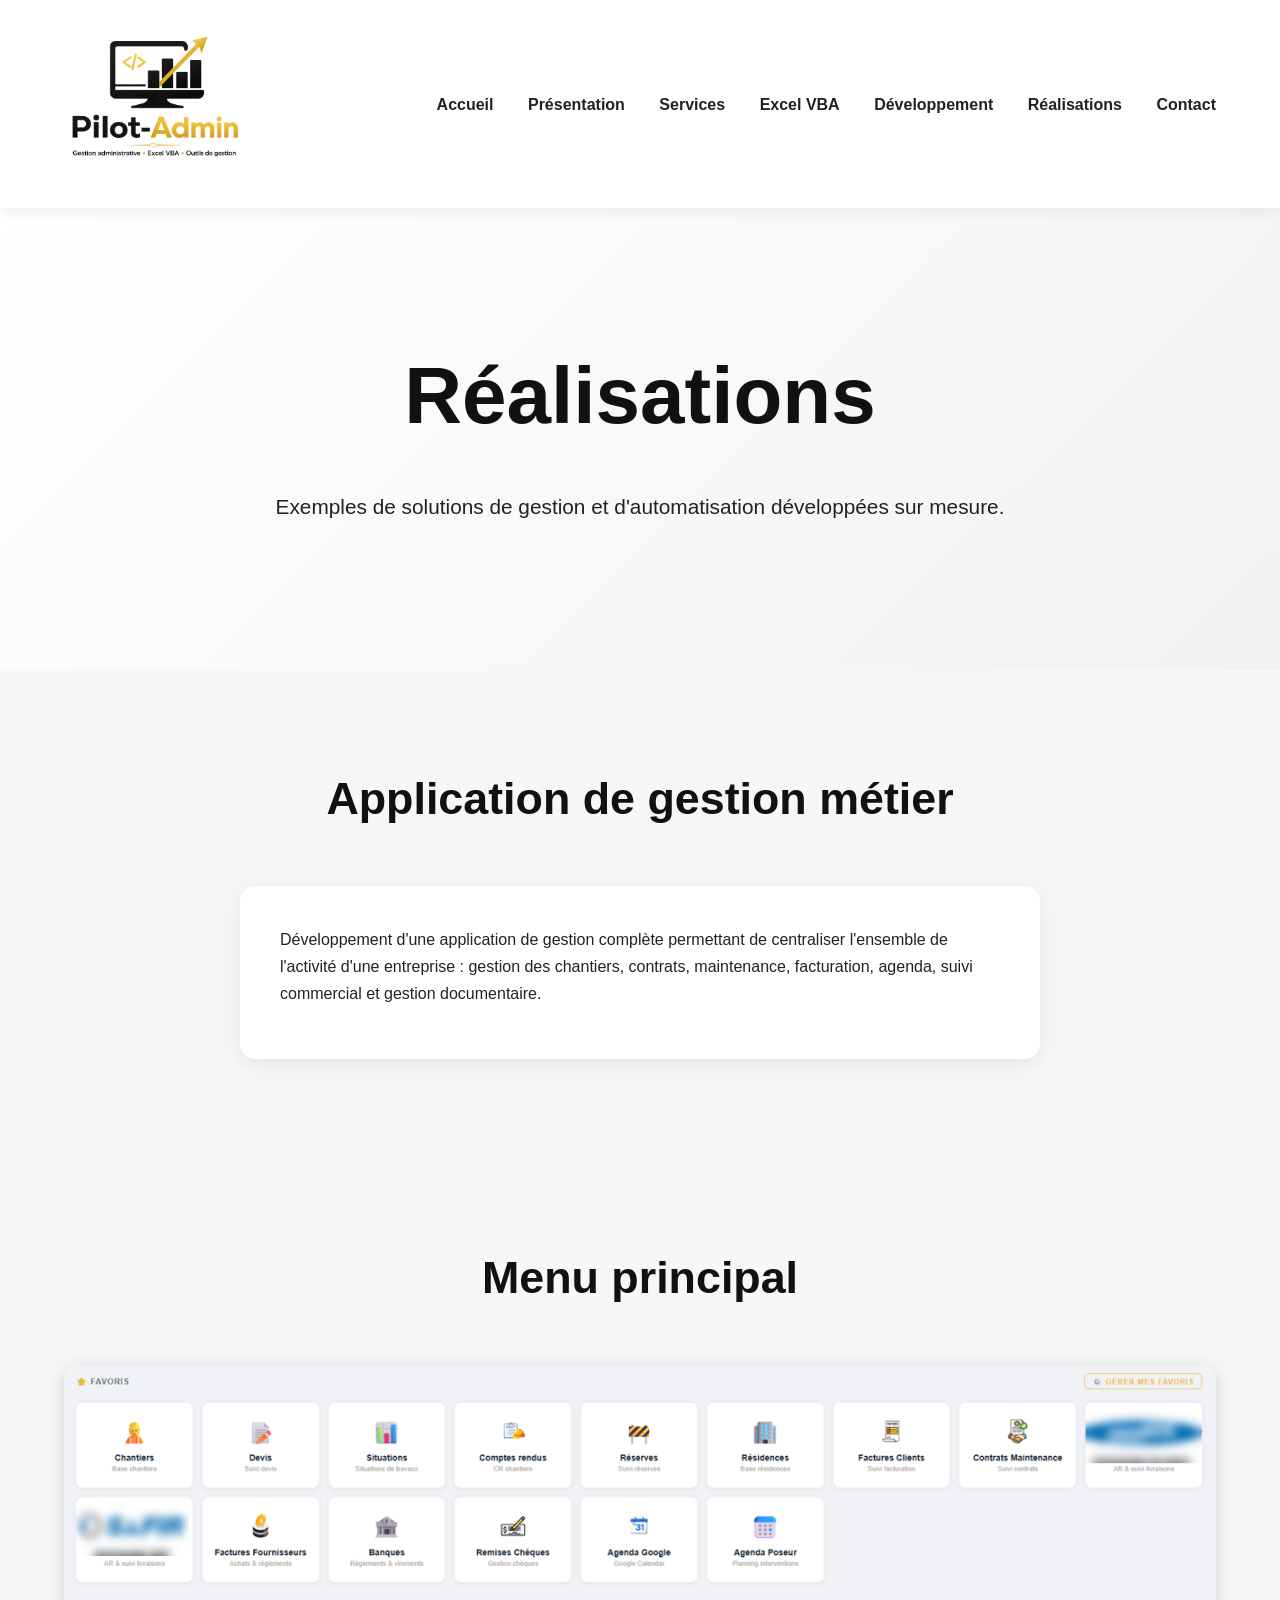
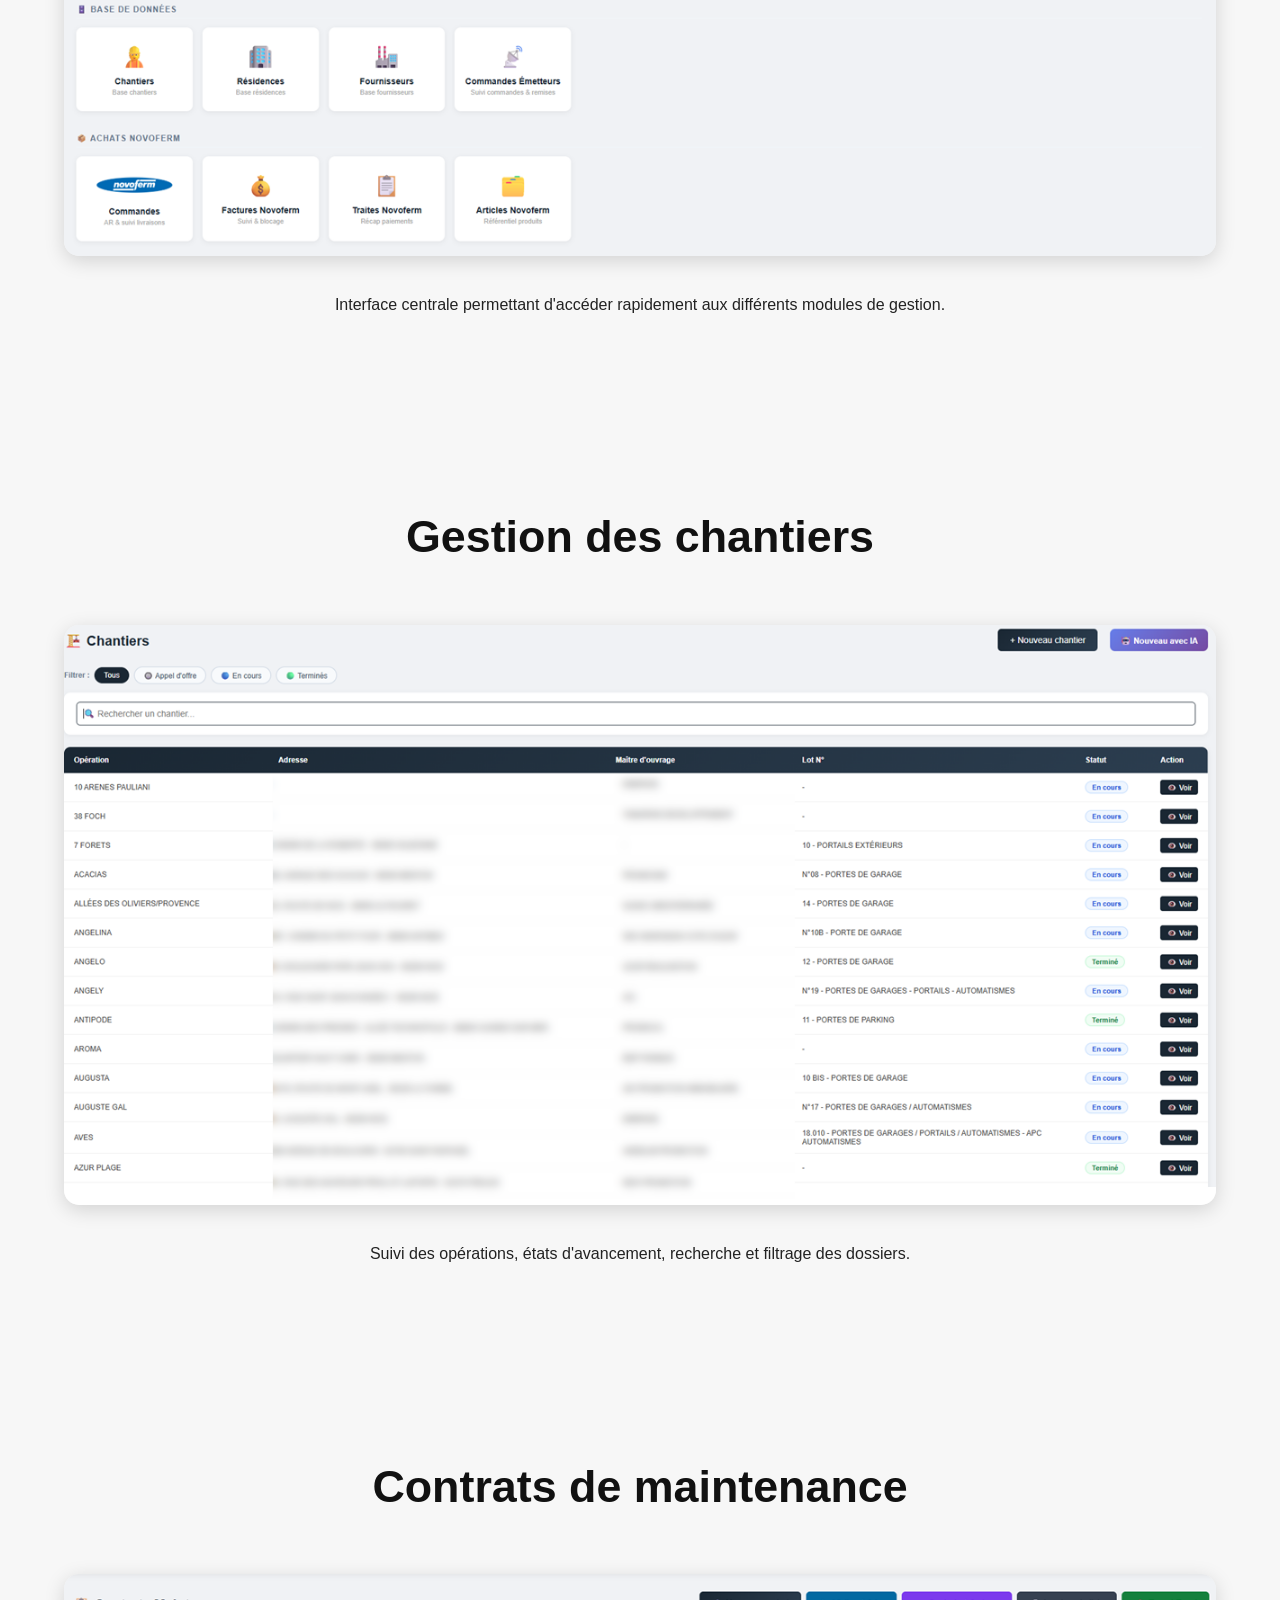
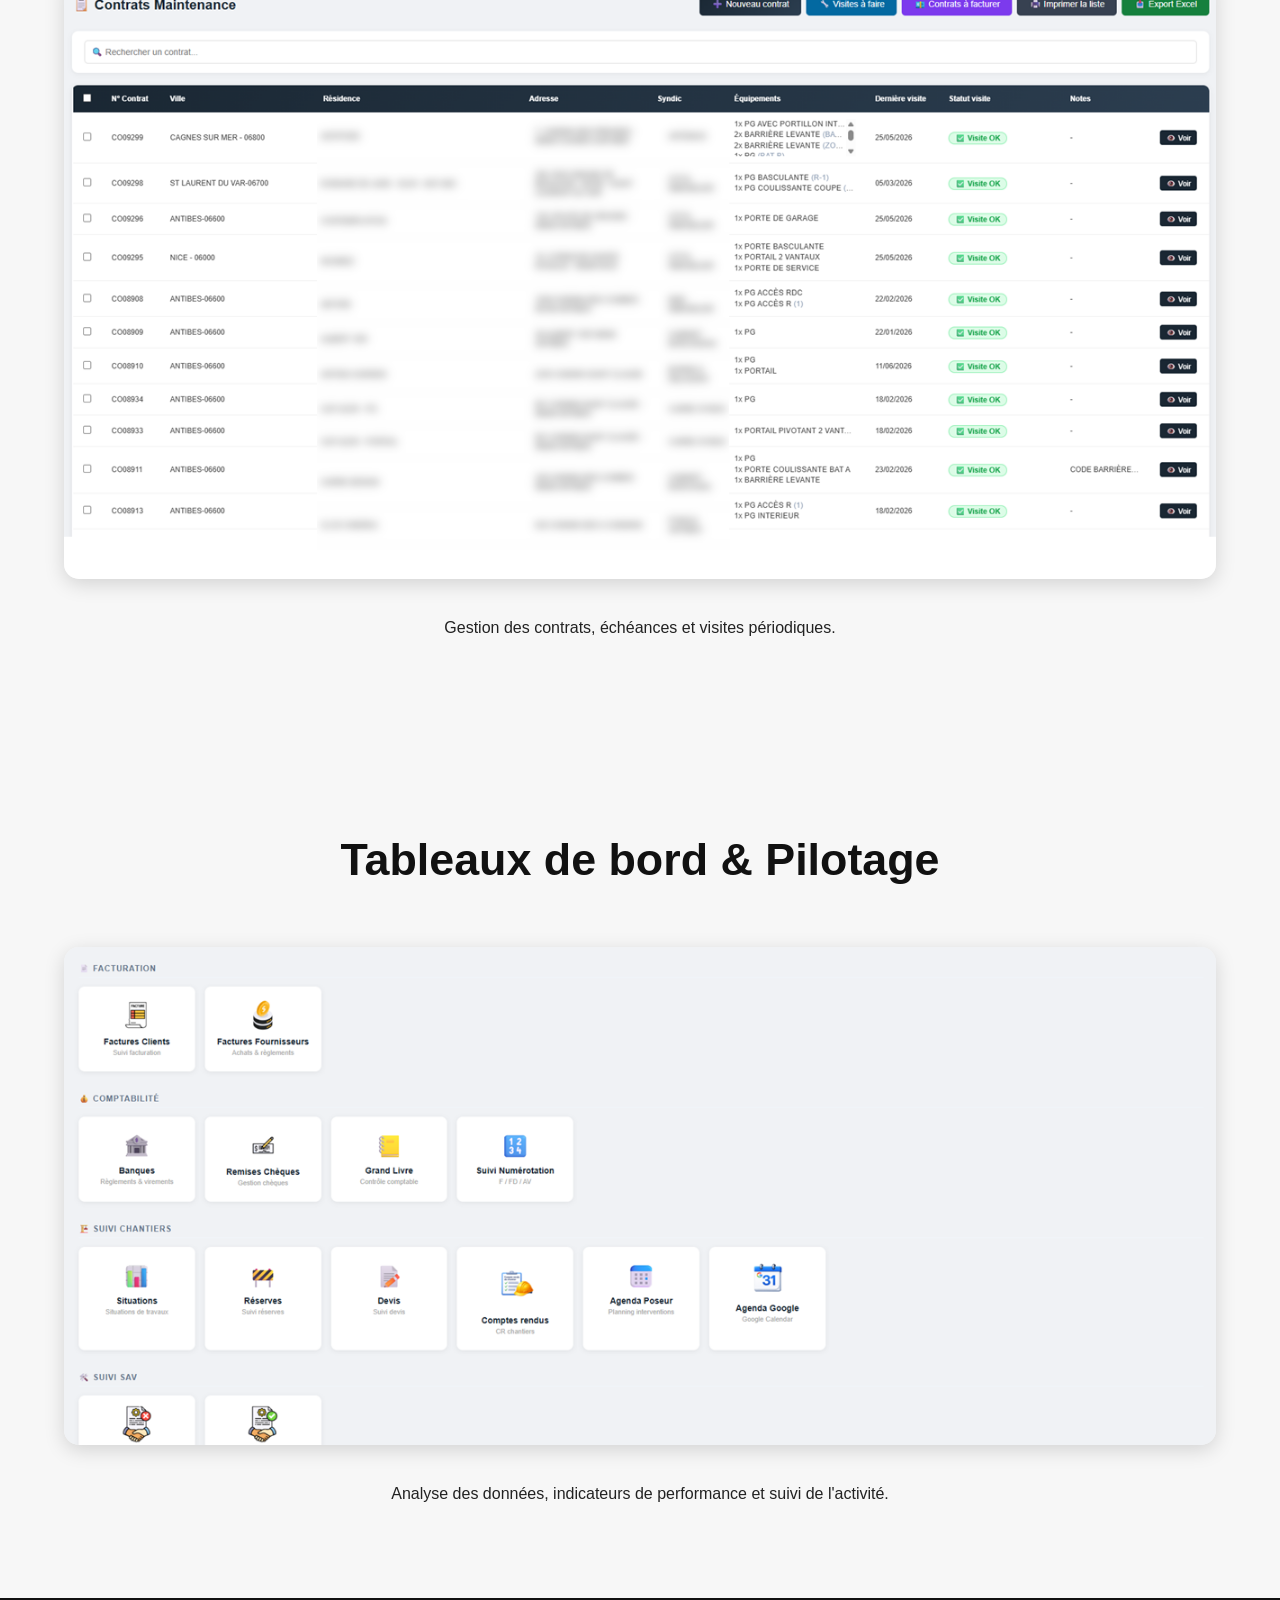
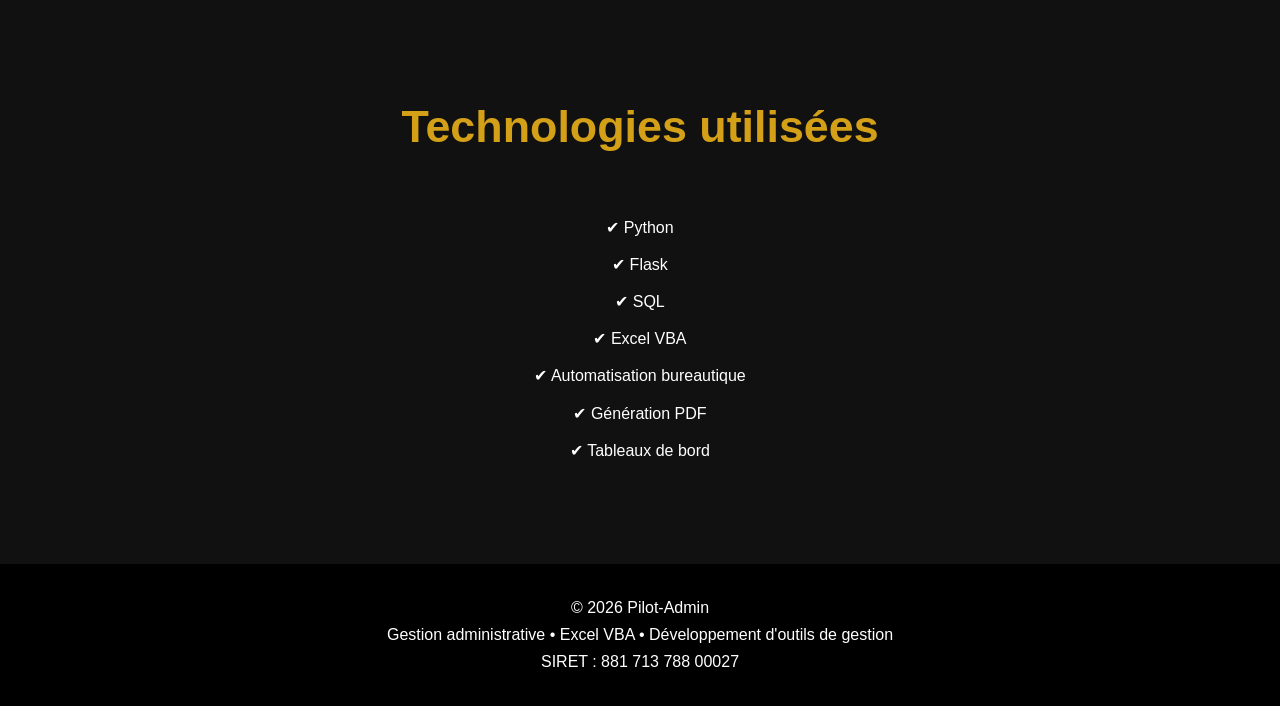
<file: realisations.html>
<!DOCTYPE html>
<html lang="fr">
<head>
<meta charset="UTF-8">
<meta name="viewport" content="width=device-width, initial-scale=1.0">
<title>Réalisations - Pilot-Admin</title>

<link rel="icon" type="image/png" href="images/logo.png">
<link rel="stylesheet" href="css/style.css">

</head>

<body>

<header>
<div class="container nav">

<div>
<img src="images/logo.png" alt="Pilot-Admin" class="logo">
</div>

<nav>
<a href="index.html">Accueil</a>
<a href="a-propos.html">Présentation</a>
<a href="services.html">Services</a>
<a href="excel-vba.html">Excel VBA</a>
<a href="developpement-outils.html">Développement</a>
<a href="realisations.html">Réalisations</a>
<a href="contact.html">Contact</a>
</nav>

</div>
</header>

<section class="hero">

<div class="container">

<h1>Réalisations</h1>

<p>
Exemples de solutions de gestion et d'automatisation développées sur mesure.
</p>

</div>

</section>

<section>

<div class="container">

<h2>Application de gestion métier</h2>

<div class="contact-box">

<p>
Développement d'une application de gestion complète permettant de centraliser l'ensemble de l'activité d'une entreprise :
gestion des chantiers, contrats, maintenance, facturation, agenda, suivi commercial et gestion documentaire.
</p>

</div>

</div>

</section>

<section>

<div class="container">

<h2>Menu principal</h2>

<img src="images/realisations/menu-principal.png" alt="Menu principal" style="width:100%;border-radius:15px;box-shadow:0 5px 20px rgba(0,0,0,0.15);">

<br><br>

<p style="text-align:center;">
Interface centrale permettant d'accéder rapidement aux différents modules de gestion.
</p>

</div>

</section>

<section>

<div class="container">

<h2>Gestion des chantiers</h2>

<img src="images/realisations/chantiers.png" alt="Gestion des chantiers" style="width:100%;border-radius:15px;box-shadow:0 5px 20px rgba(0,0,0,0.15);">

<br><br>

<p style="text-align:center;">
Suivi des opérations, états d'avancement, recherche et filtrage des dossiers.
</p>

</div>

</section>

<section>

<div class="container">

<h2>Contrats de maintenance</h2>

<img src="images/realisations/contrats-maintenance.png" alt="Contrats de maintenance" style="width:100%;border-radius:15px;box-shadow:0 5px 20px rgba(0,0,0,0.15);">

<br><br>

<p style="text-align:center;">
Gestion des contrats, échéances et visites périodiques.
</p>

</div>

</section>

<section>

<div class="container">

<h2>Tableaux de bord & Pilotage</h2>

<img src="images/realisations/dashboard.png" alt="Tableau de bord" style="width:100%;border-radius:15px;box-shadow:0 5px 20px rgba(0,0,0,0.15);">

<br><br>

<p style="text-align:center;">
Analyse des données, indicateurs de performance et suivi de l'activité.
</p>

</div>

</section>

<section class="dark">

<div class="container">

<h2>Technologies utilisées</h2>

<p>✔ Python</p>
<p>✔ Flask</p>
<p>✔ SQL</p>
<p>✔ Excel VBA</p>
<p>✔ Automatisation bureautique</p>
<p>✔ Génération PDF</p>
<p>✔ Tableaux de bord</p>

</div>

</section>

<footer>

<div class="container">

<p>© 2026 Pilot-Admin</p>

<p>Gestion administrative • Excel VBA • Développement d'outils de gestion</p>

<p>SIRET : 881 713 788 00027</p>

</div>

</footer>

</body>
</html>
</file>
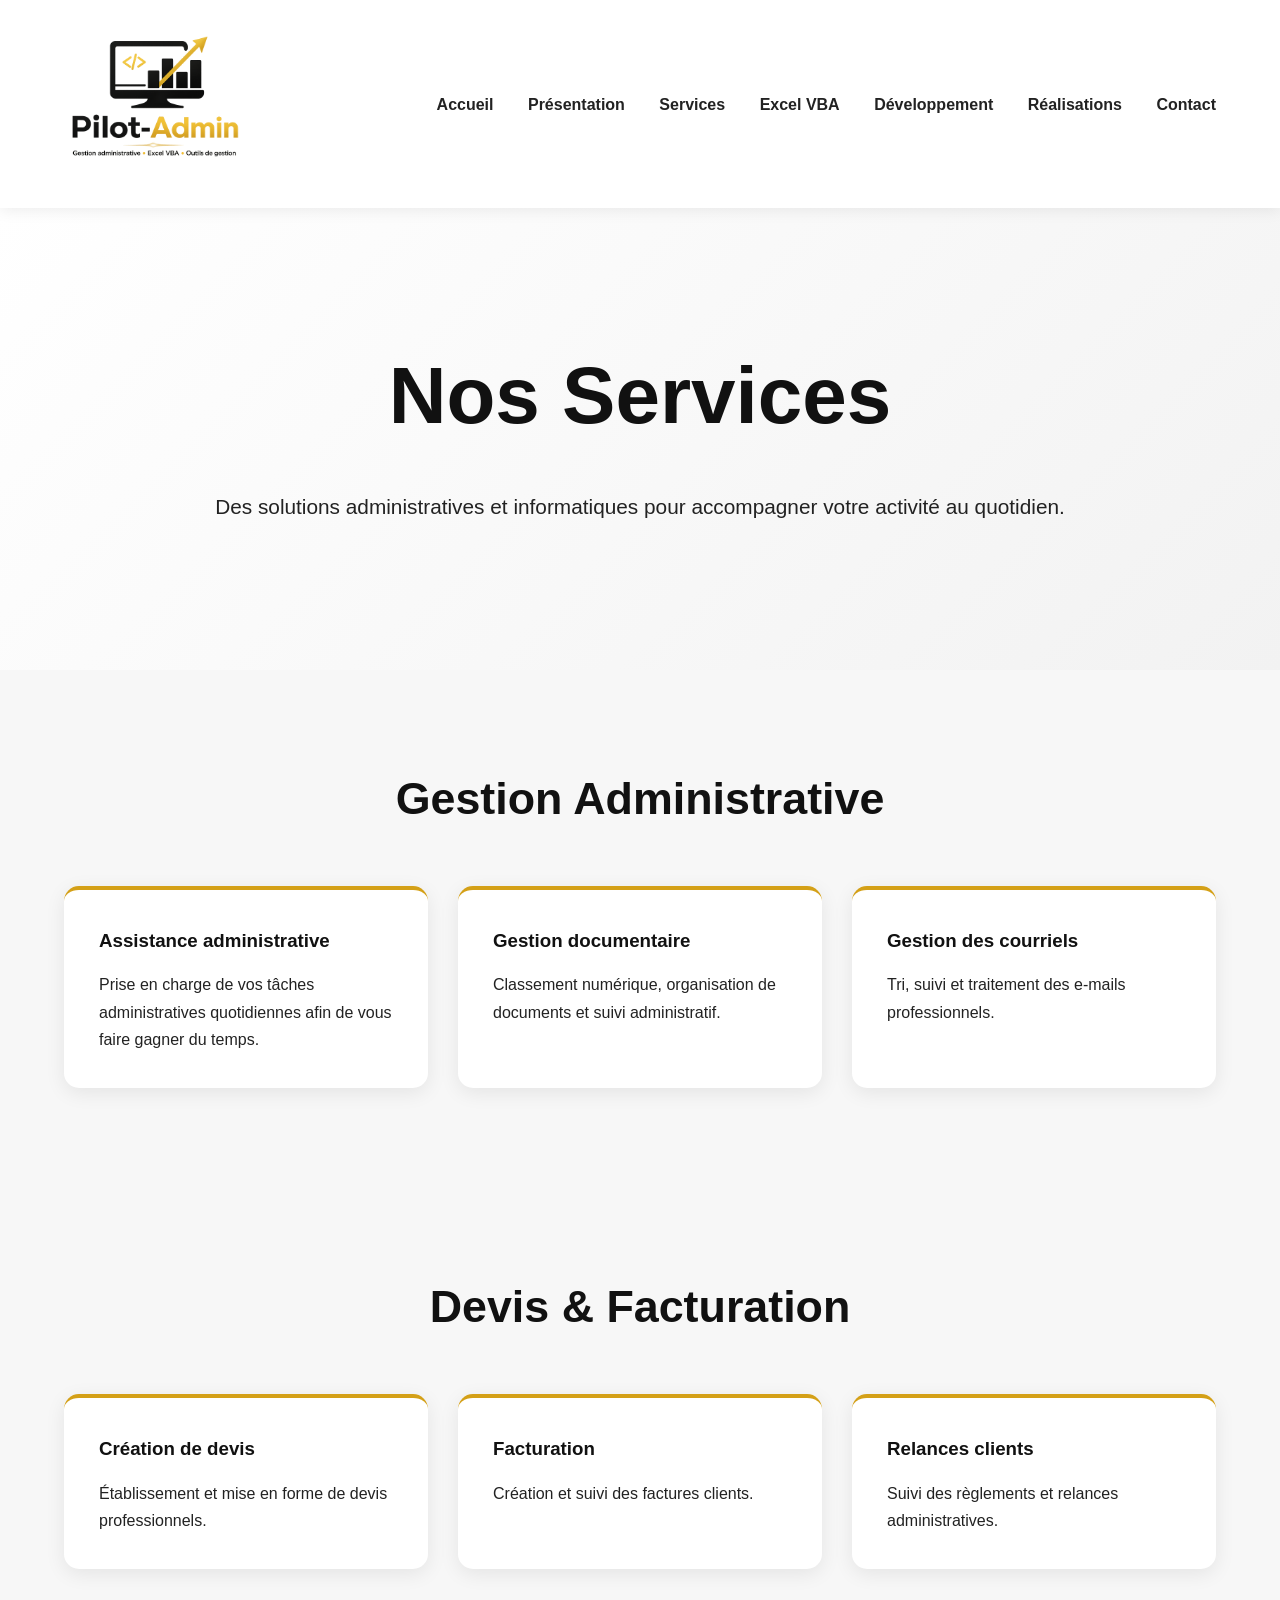
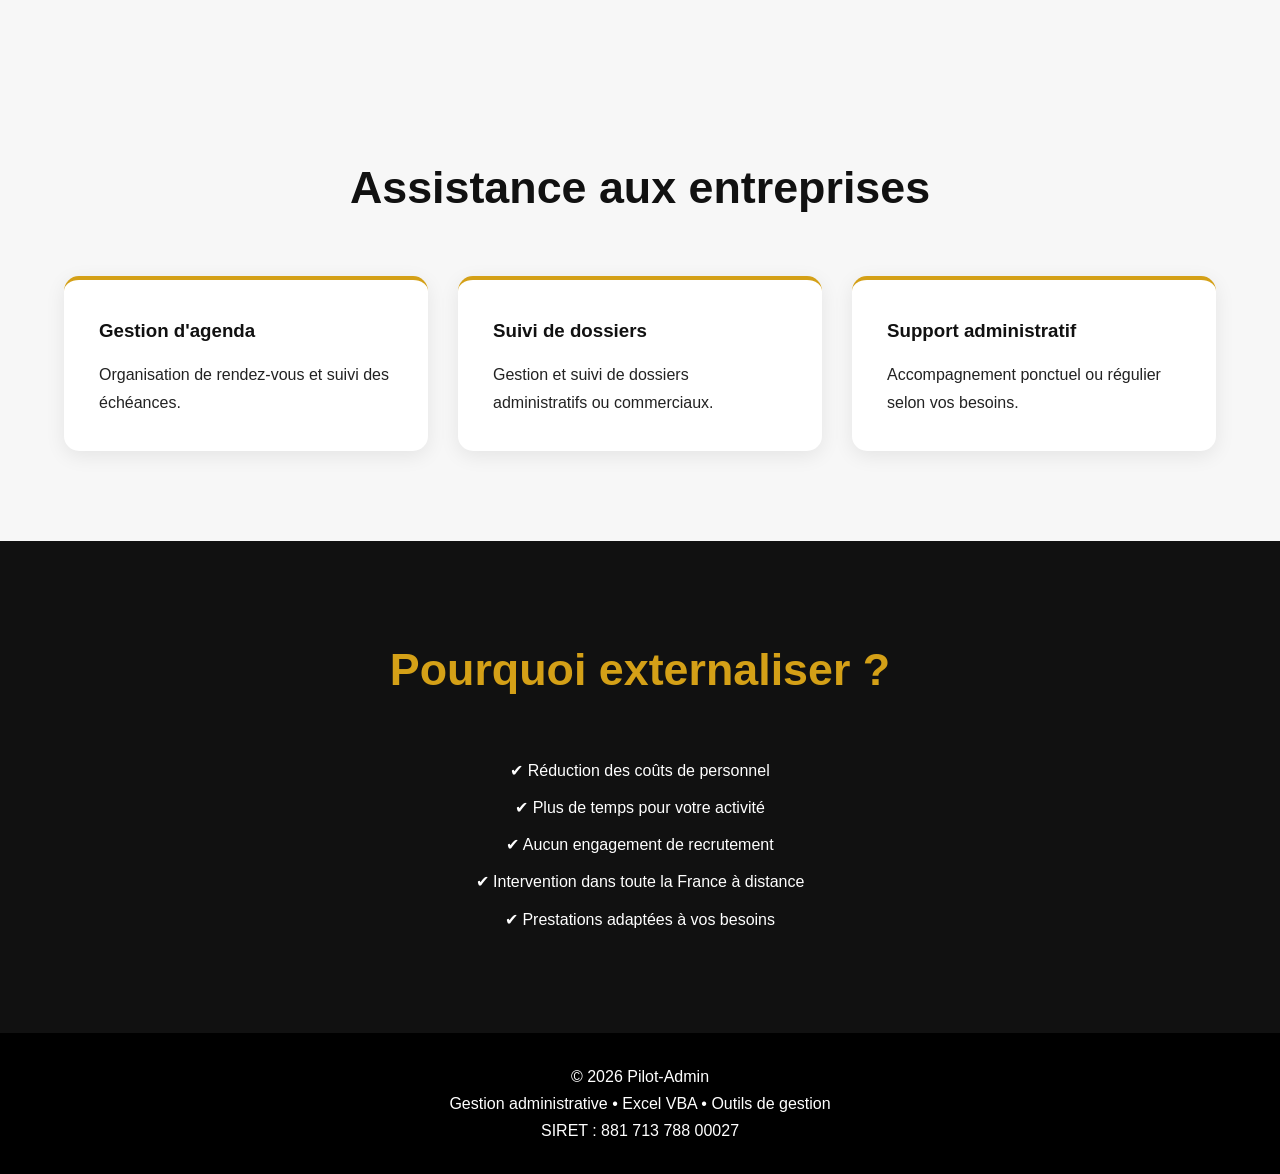
<file: services.html>
<!DOCTYPE html>
<html lang="fr">
<head>
<meta charset="UTF-8">
<meta name="viewport" content="width=device-width, initial-scale=1.0">
<title>Services - Pilot-Admin</title>
<link rel="icon" type="image/png" href="images/logo.png">
<link rel="stylesheet" href="css/style.css">
</head>

<body>

<header>
<div class="container nav">

<div>
<img src="images/logo.png" alt="Pilot-Admin" class="logo">
</div>

<nav>
<a href="index.html">Accueil</a>
<a href="a-propos.html">Présentation</a>
<a href="services.html">Services</a>
<a href="excel-vba.html">Excel VBA</a>
<a href="developpement-outils.html">Développement</a>
<a href="realisations.html">Réalisations</a>
<a href="contact.html">Contact</a>
</nav>

</div>
</header>

<section class="hero">

<div class="container">

<h1>Nos Services</h1>

<p>
Des solutions administratives et informatiques pour accompagner votre activité au quotidien.
</p>

</div>

</section>

<section>

<div class="container">

<h2>Gestion Administrative</h2>

<div class="cards">

<div class="card">
<h3>Assistance administrative</h3>
<p>
Prise en charge de vos tâches administratives quotidiennes afin de vous faire gagner du temps.
</p>
</div>

<div class="card">
<h3>Gestion documentaire</h3>
<p>
Classement numérique, organisation de documents et suivi administratif.
</p>
</div>

<div class="card">
<h3>Gestion des courriels</h3>
<p>
Tri, suivi et traitement des e-mails professionnels.
</p>
</div>

</div>

</div>

</section>

<section>

<div class="container">

<h2>Devis & Facturation</h2>

<div class="cards">

<div class="card">
<h3>Création de devis</h3>
<p>
Établissement et mise en forme de devis professionnels.
</p>
</div>

<div class="card">
<h3>Facturation</h3>
<p>
Création et suivi des factures clients.
</p>
</div>

<div class="card">
<h3>Relances clients</h3>
<p>
Suivi des règlements et relances administratives.
</p>
</div>

</div>

</div>

</section>

<section>

<div class="container">

<h2>Assistance aux entreprises</h2>

<div class="cards">

<div class="card">
<h3>Gestion d'agenda</h3>
<p>
Organisation de rendez-vous et suivi des échéances.
</p>
</div>

<div class="card">
<h3>Suivi de dossiers</h3>
<p>
Gestion et suivi de dossiers administratifs ou commerciaux.
</p>
</div>

<div class="card">
<h3>Support administratif</h3>
<p>
Accompagnement ponctuel ou régulier selon vos besoins.
</p>
</div>

</div>

</div>

</section>

<section class="dark">

<div class="container">

<h2>Pourquoi externaliser ?</h2>

<p>
✔ Réduction des coûts de personnel
</p>

<p>
✔ Plus de temps pour votre activité
</p>

<p>
✔ Aucun engagement de recrutement
</p>

<p>
✔ Intervention dans toute la France à distance
</p>

<p>
✔ Prestations adaptées à vos besoins
</p>

</div>

</section>

<footer>

<div class="container">

<p>© 2026 Pilot-Admin</p>

<p>Gestion administrative • Excel VBA • Outils de gestion</p>

<p>SIRET : 881 713 788 00027</p>

</div>

</footer>

</body>
</html>
</file>
<file: css/style.css>
*{
margin:0;
padding:0;
box-sizing:border-box;
font-family:Arial, Helvetica, sans-serif;
}

body{
background:#f7f7f7;
color:#222;
line-height:1.7;
}

.container{
width:90%;
max-width:1200px;
margin:auto;
}

header{
background:#ffffff;
position:sticky;
top:0;
z-index:1000;
box-shadow:0 2px 15px rgba(0,0,0,0.08);
}

.nav{
display:flex;
justify-content:space-between;
align-items:center;
padding:10px 0;
}

.logo{
height:180px;
width:auto;
}

nav a{
color:#222;
text-decoration:none;
margin-left:30px;
font-weight:600;
font-size:16px;
transition:0.3s;
}

nav a:hover{
color:#d4a017;
}

.hero{
background:linear-gradient(135deg,#ffffff,#f2f2f2);
padding:120px 20px;
text-align:center;
}

.hero h1{
font-size:5rem;
color:#111;
margin-bottom:25px;
}

.hero p{
font-size:1.3rem;
max-width:900px;
margin:0 auto 25px auto;
}

.btn{
display:inline-block;
padding:16px 35px;
background:#d4a017;
color:white;
text-decoration:none;
font-weight:bold;
border-radius:8px;
transition:0.3s;
}

.btn:hover{
background:#b88a0d;
transform:translateY(-2px);
}

.hero-features{
display:flex;
justify-content:center;
gap:30px;
margin-top:50px;
flex-wrap:wrap;
}

.hero-features div{
background:white;
padding:20px;
border-radius:12px;
box-shadow:0 5px 15px rgba(0,0,0,0.08);
min-width:250px;
border-top:4px solid #d4a017;
}

section{
padding:90px 0;
}

h2{
text-align:center;
font-size:2.8rem;
margin-bottom:50px;
color:#111;
}

.cards{
display:grid;
grid-template-columns:repeat(auto-fit,minmax(280px,1fr));
gap:30px;
}

.card{
background:white;
padding:35px;
border-radius:15px;
box-shadow:0 5px 20px rgba(0,0,0,0.08);
border-top:4px solid #d4a017;
transition:0.3s;
}

.card:hover{
transform:translateY(-5px);
}

.card h3{
margin-bottom:15px;
color:#111;
}

.dark{
background:#111;
color:white;
}

.dark h2{
color:#d4a017;
}

.dark .card{
background:#1e1e1e;
color:white;
}

.dark .card h3{
color:#d4a017;
}

.dark p{
text-align:center;
margin-bottom:10px;
}

.contact-box{
background:white;
padding:40px;
border-radius:15px;
box-shadow:0 5px 20px rgba(0,0,0,0.08);
max-width:800px;
margin:auto;
}

.contact-box p{
margin-bottom:12px;
}

footer{
background:#000;
color:white;
text-align:center;
padding:30px;
}

@media(max-width:768px){

.nav{
flex-direction:column;
}

.logo{
height:120px;
margin-bottom:15px;
}

nav{
display:flex;
flex-direction:column;
align-items:center;
}

nav a{
margin:8px 0;
}

.hero{
padding:80px 20px;
}

.hero h1{
font-size:3rem;
}

.hero-features{
flex-direction:column;
align-items:center;
}

}
</file>
